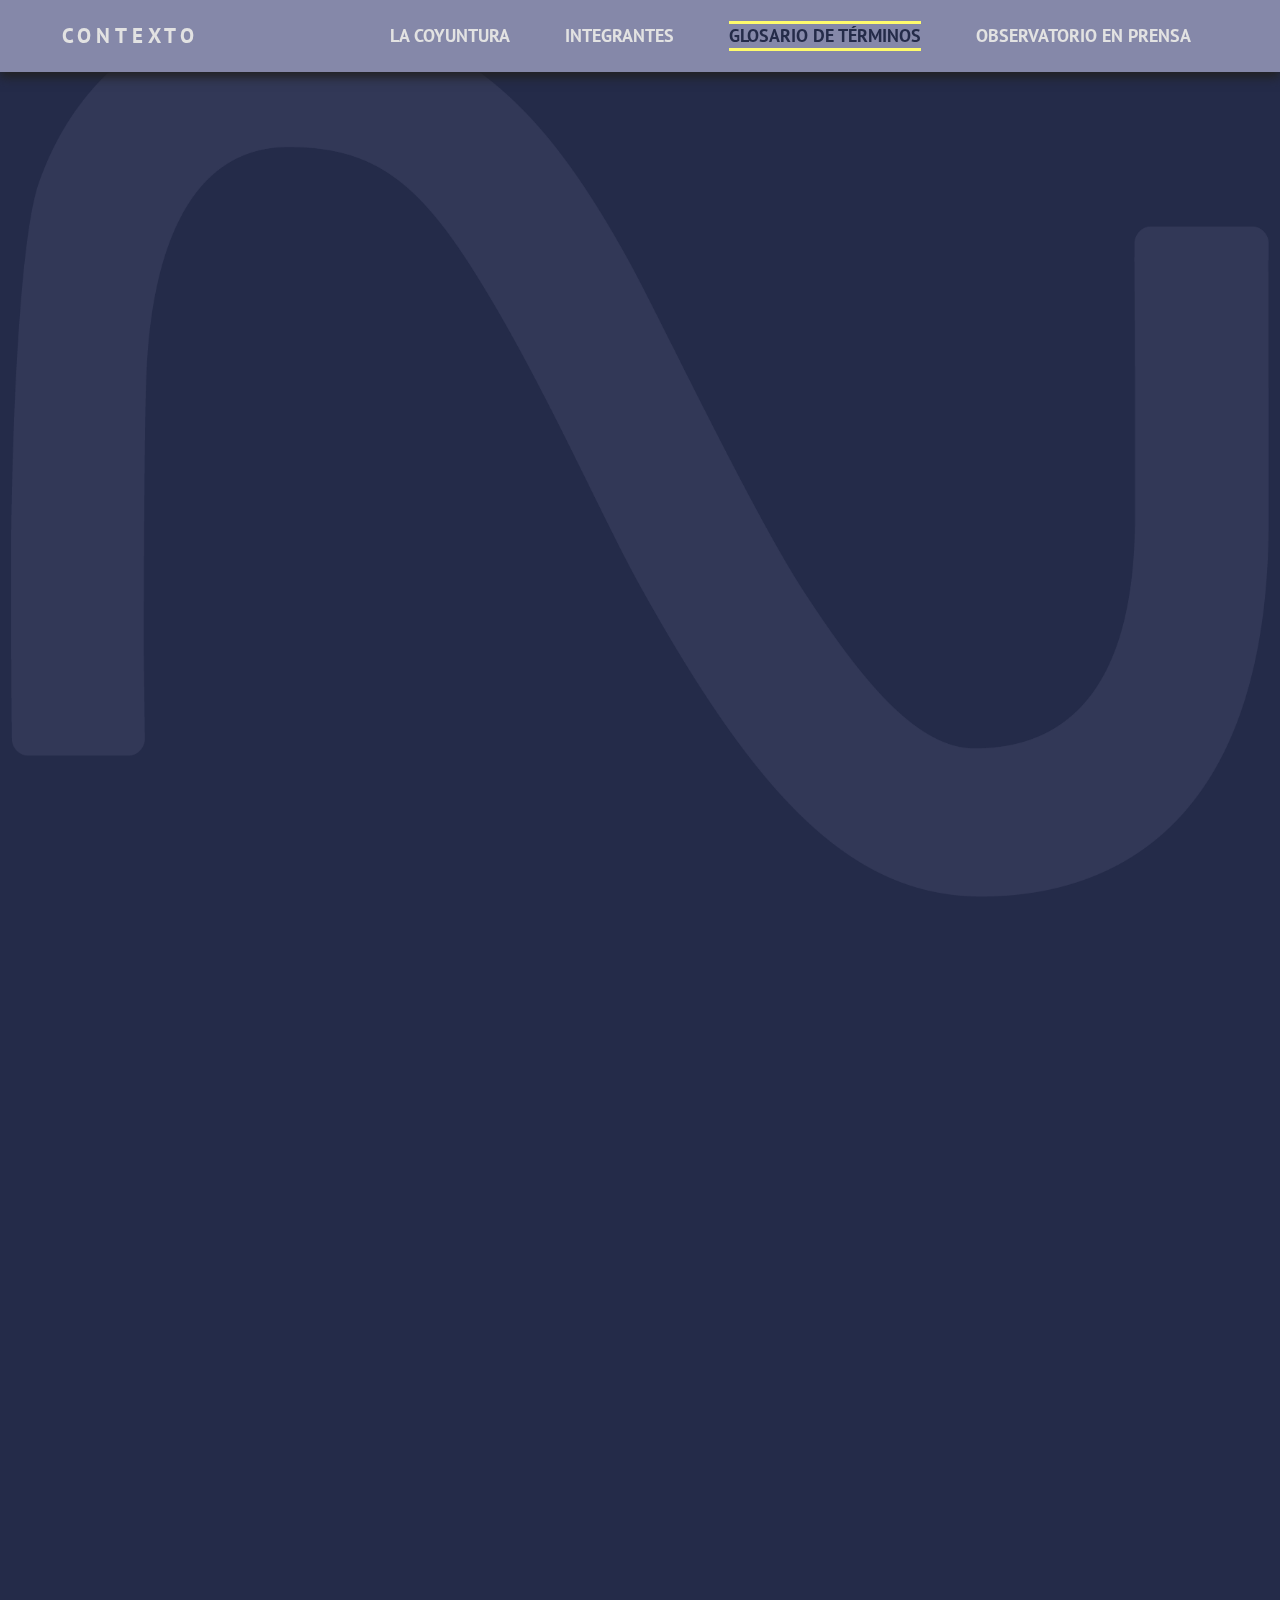
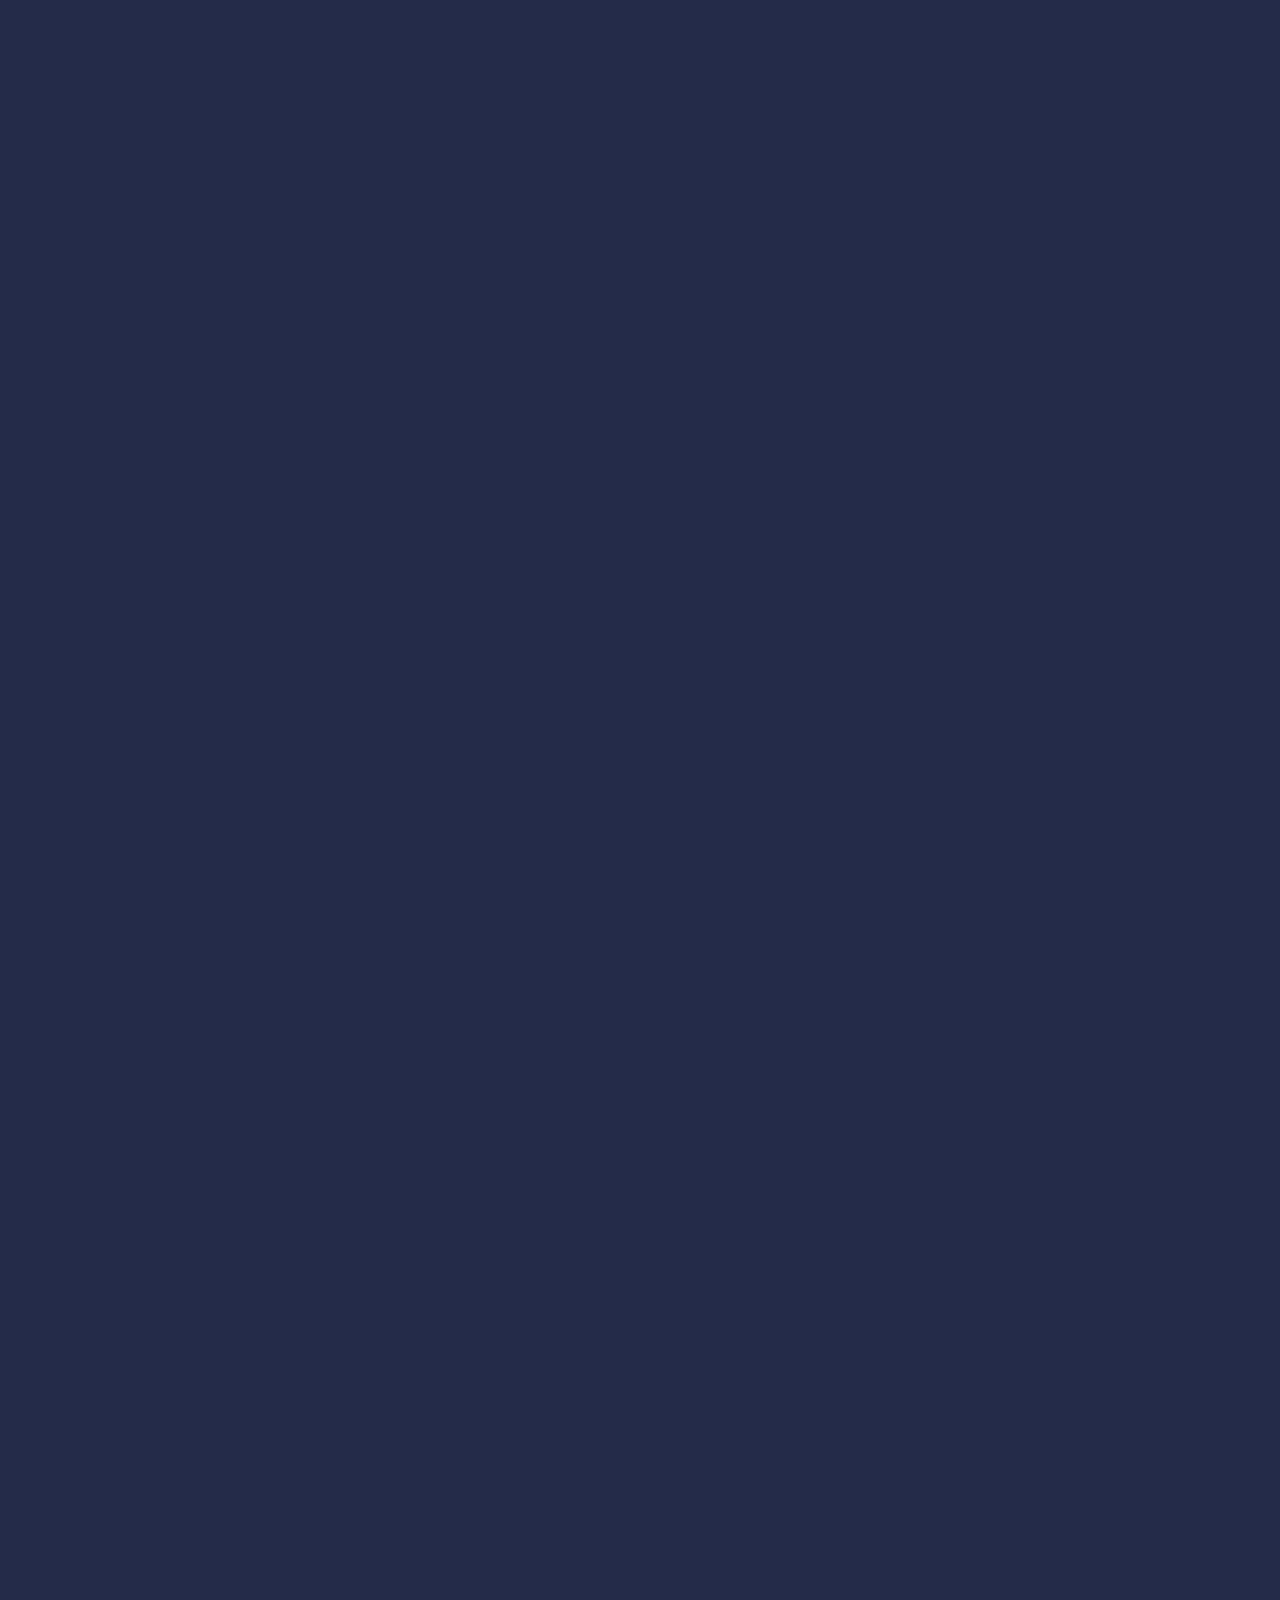
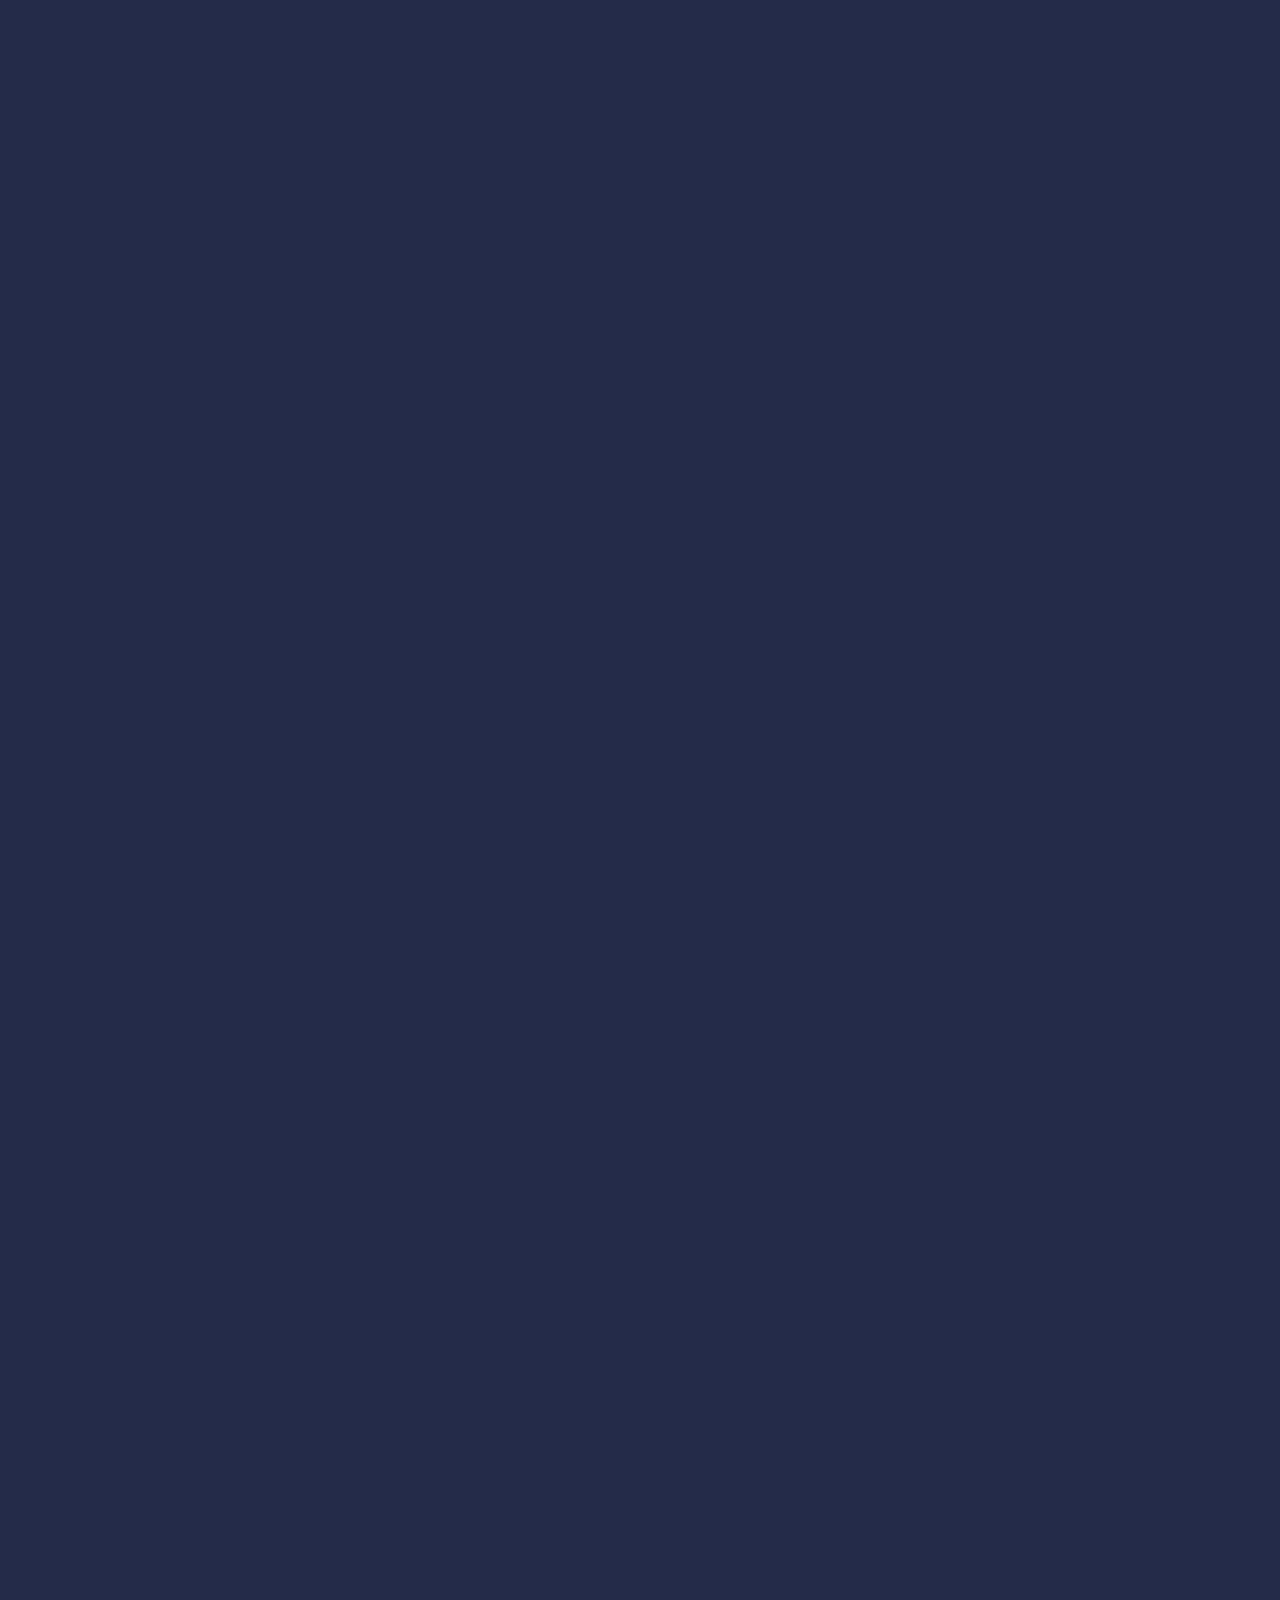
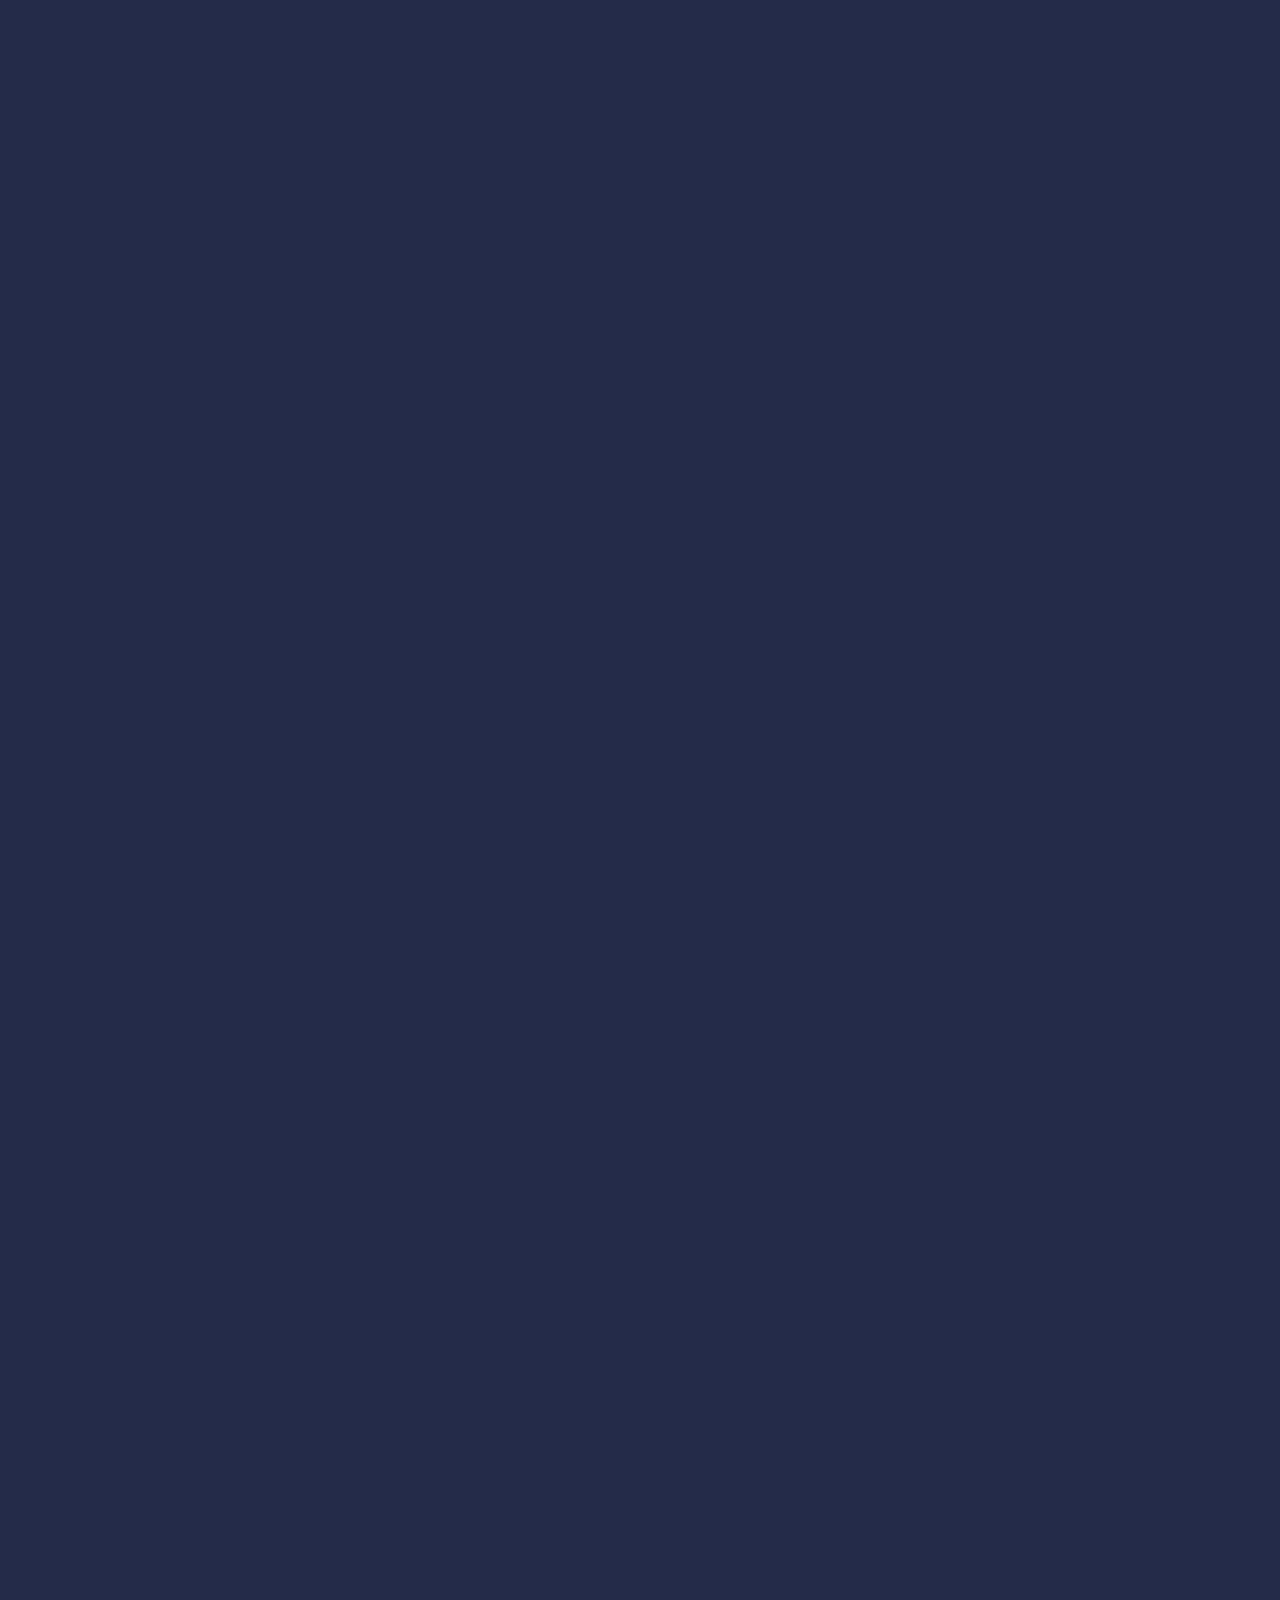
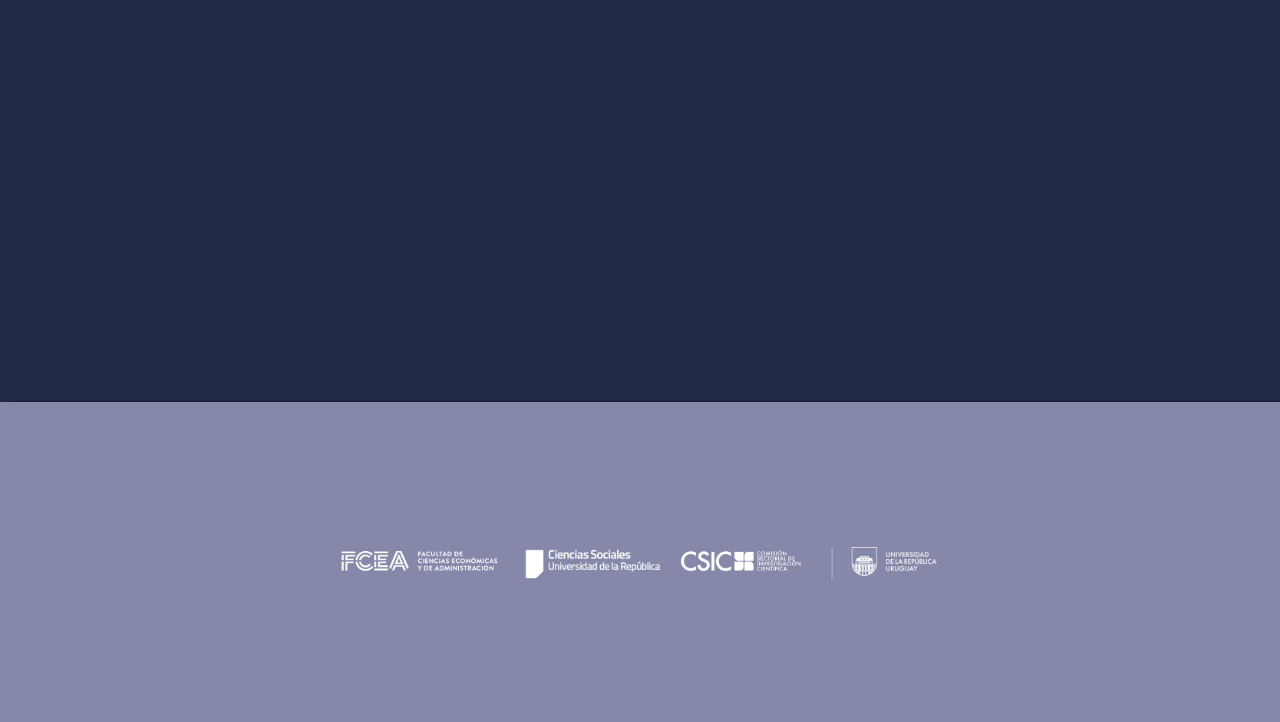
<file: glosario.html>
<!DOCTYPE html>
<html lang="en">
<head>
    <meta charset="UTF-8">
    <meta name="viewport" content="width=device-width, initial-scale=1.0">
    <link rel="preconnect" href="https://fonts.googleapis.com">
    <link rel="preconnect" href="https://fonts.gstatic.com" crossorigin>
    <link href="https://fonts.googleapis.com/css2?family=PT+Sans&display=swap" rel="stylesheet">
    <link rel="preconnect" href="https://fonts.googleapis.com">
    <link rel="preconnect" href="https://fonts.gstatic.com" crossorigin>
    <link href="https://fonts.googleapis.com/css2?family=Josefin+Sans&display=swap" rel="stylesheet">
    <link rel="stylesheet" href="css/styles.css">
    <!-- Google tag (gtag.js) -->
<script async src="https://www.googletagmanager.com/gtag/js?id=G-DT319Y9RQY"></script>
<script>
  window.dataLayer = window.dataLayer || [];
  function gtag(){dataLayer.push(arguments);}
  gtag('js', new Date());

  gtag('config', 'G-DT319Y9RQY');
</script>
    <title>Contexto</title>
    
</head>
    <div class="wrapper">
        <body>
            <nav>
                <div class="logo">
                    <h4>Contexto</h4>
                </div>
                <ul class="nav-links bold uppercase">
                    <li><a href="index.html">La coyuntura</a></li>
                    <li><a href="integrantes.html">Integrantes</a></li>
                    <li class="current"><a href="glosario.html">Glosario de términos</a></li>
                    <li><a href="prensa.html">Observatorio en prensa</a></li>
                </ul>
                <div class="burger">
                    <div class="linea1"></div>
                    <div class="linea2"></div>
                    <div class="linea3"></div>
                </div>
            </nav>
            <section id="glosario">
                <div class="accordion fade-in one">
                    <dl>
                      <dt>
                        <a href="#accordion1" aria-expanded="false" aria-controls="accordion1" class="accordion-title accordionTitle js-accordionTrigger">Activo</a>
                      </dt>
                      <dd class="accordion-content accordionItem is-collapsed" id="accordion1" aria-hidden="true">
                        <p>Conjunto de bienes con valor económico que posee una empresa o una persona, y créditos concedidos que implican un derecho para ese sujeto económico. </p>
                       
                      </dd>
                      <dt>
                        <a href="#accordion2" aria-expanded="false" aria-controls="accordion2" class="accordion-title accordionTitle js-accordionTrigger">
                            Activos de Reserva</a>
                      </dt>
                      <dd class="accordion-content accordionItem is-collapsed" id="accordion2" aria-hidden="true">
                        <p>Corresponde al valor de los activos externos de un país en poder de la autoridad monetaria con capacidad de cancelación internacional. Los activos de reserva están compuestos por moneda extranjera, depósitos, valores, oro monetario, Derechos Especiales de Giro (DEG), posición de reserva en el FMI y en otras entidades internacionales de crédito y otros activos en poder del Banco Central.</p>
                      </dd>
                      <dt>
                        <a href="#accordion3" aria-expanded="false" aria-controls="accordion3" class="accordion-title accordionTitle js-accordionTrigger">
                            Agregados monetarios
                        </a>
                      </dt>
                      <dd class="accordion-content accordionItem is-collapsed" id="accordion3" aria-hidden="true">
                        <p>Variables que se utilizan como aproximación al concepto de dinero y a las que se recurre para estimar la cantidad de dinero que circula en una economía. Generalmente se manejan tres agregados alternativos: M1, M2 y M3.</p>
                      </dd>
                      <dt>
                        <a href="#accordion4" aria-expanded="false" aria-controls="accordion4" class="accordion-title accordionTitle js-accordionTrigger">
                            Ahorro
                        </a>
                      </dt>
                      <dd class="accordion-content accordionItem is-collapsed" id="accordion4" aria-hidden="true">
                        <p>Parte del ingreso disponible que no se consume. Cambio en los activos de una persona (o un país) durante un determinado período.</p>
                      </dd>
                      <dt>
                        <a href="#accordion5" aria-expanded="false" aria-controls="accordion5" class="accordion-title accordionTitle js-accordionTrigger">
                            Año base
                        </a>
                      </dt>
                      <dd class="accordion-content accordionItem is-collapsed" id="accordion5" aria-hidden="true">
                        <p>Año de referencia que se utiliza para la construcción de números índices. Constituye un punto de comparación temporal.</p>
                      </dd>
                      <dt>
                        <a href="#accordion6" aria-expanded="false" aria-controls="accordion6" class="accordion-title accordionTitle js-accordionTrigger">
                            Arancel
                        </a>
                      </dt>
                      <dd class="accordion-content accordionItem is-collapsed" id="accordion6" aria-hidden="true">
                        <p>Impuesto que grava las importaciones de un país.</p>
                      </dd>
                      <dt>
                        <a href="#accordion7" aria-expanded="false" aria-controls="accordion7" class="accordion-title accordionTitle js-accordionTrigger">
                            Balanza comercial
                        </a>
                      </dt>
                      <dd class="accordion-content accordionItem is-collapsed" id="accordion7" aria-hidden="true">
                        <p>Parte de la balanza de pagos, incluida en la cuenta corriente, que se refiere a las exportaciones e importaciones de bienes y servicios. La diferencia resultante entre las exportaciones e importaciones se denomina saldo de la balanza comercial. Cuando las exportaciones superan a las importaciones se dice que existe un superávit en la balanza comercial. En caso contrario, existe déficit comercial.
                        </p>
                      </dd>
                      <dt>
                        <a href="#accordion8" aria-expanded="false" aria-controls="accordion8" class="accordion-title accordionTitle js-accordionTrigger">
                            Balanza de pagos
                        </a>
                      </dt>
                      <dd class="accordion-content accordionItem is-collapsed" id="accordion8" aria-hidden="true">
                        <p>Registro sistemático de todas las transacciones económicas de un país con el resto del mundo en un período dado. Comprende las que se refieren a bienes y servicios, renta y transferencias corrientes, que se incluyen en lo que se denomina cuenta corriente de la balanza de pagos, y los movimientos relacionados con transferencias de capital y activos y pasivos financieros, que se incluyen en lo que se denomina cuenta capital y financiera de la balanza de pagos. Los saldos de ambas cuentas tienen idéntica magnitud y signo. Si una economía registra un déficit en cuenta corriente (saldo en cuenta corriente negativo) debe financiar el mismo mediante una disminución de su patrimonio neto frente al exterior, como ser una disminución de activos de reserva o un aumento del endeudamiento con el resto del mundo -deuda externa- y/o a través de transferencias netas de capital recibidas, movimientos que determinan un saldo en cuenta capital y financiera negativo.</p>
                      </dd>
                      <dt>
                        <a href="#accordion9" aria-expanded="false" aria-controls="accordion9" class="accordion-title accordionTitle js-accordionTrigger">
                            Barrera comercial
                        </a>
                      </dt>
                      <dd class="accordion-content accordionItem is-collapsed" id="accordion9" aria-hidden="true">
                        <p>Mecanismo de protección comercial que pueden utilizar los gobiernos para reducir los flujos de importaciones. Puede tratarse de aranceles o de medidas no arancelarias. </p>
                      </dd>
                      <dt>
                        <a href="#accordion10" aria-expanded="false" aria-controls="accordion10" class="accordion-title accordionTitle js-accordionTrigger">
                            Base monetaria
                        </a>
                      </dt>
                      <dd class="accordion-content accordionItem is-collapsed" id="accordion10" aria-hidden="true">
                        <p>Variables que se utilizan como aproximación al concepto de dinero y a las que se recurre para estimar la cantidad de dinero que circula en una economía. Generalmente se manejan tres agregados alternativos: M1, M2 y M3.</p>
                      </dd>
                      <dt>
                        <a href="#accordion11" aria-expanded="false" aria-controls="accordion11" class="accordion-title accordionTitle js-accordionTrigger">
                            Bono
                        </a>
                      </dt>
                      <dd class="accordion-content accordionItem is-collapsed" id="accordion11" aria-hidden="true">
                        <p>Instrumento financiero que da a su tenedor (acreedor) derecho a recibir del emisor (deudor) pagos de intereses y de capital en fechas futuras predeterminadas.</p>
                      </dd>
                      <dt>
                        <a href="#accordion12" aria-expanded="false" aria-controls="accordion12" class="accordion-title accordionTitle js-accordionTrigger">
                            Consumo
                        </a>
                      </dt>
                      <dd class="accordion-content accordionItem is-collapsed" id="accordion12" aria-hidden="true">
                        <p>Gasto de los consumidores en bienes (duraderos y no duraderos) y servicios tanto nacionales como importados. Incluye los gastos del gobierno (consumo público) y de las familias (consumo privado).
                        </p>
                      </dd>
                      <dt>
                        <a href="#accordion13" aria-expanded="false" aria-controls="accordion13" class="accordion-title accordionTitle js-accordionTrigger">
                            Commodities
                        </a>
                      </dt>
                      <dd class="accordion-content accordionItem is-collapsed" id="accordion13" aria-hidden="true">
                        <p>Productos primarios, materias primas y otros productos con escaso valor agregado.</p>
                      </dd>
                      <dt>
                        <a href="#accordion14" aria-expanded="false" aria-controls="accordion14" class="accordion-title accordionTitle js-accordionTrigger">
                            Competitividad
                        </a>
                      </dt>
                      <dd class="accordion-content accordionItem is-collapsed" id="accordion14" aria-hidden="true">
                        <p>Generalmente se utiliza el término competitividad para referirse al desempeño del tipo de cambio real. Dicha comparación se utiliza básicamente para referirse al corto y mediano plazo, ya que se entiende que en el largo plazo la competitividad depende de otros factores además del tipo de cambio real como pueden ser: innovaciones tecnológicas, desarrollo institucional, aumento de la productividad, etc.</p>
                      </dd>
                      <dt>
                        <a href="#accordion15" aria-expanded="false" aria-controls="accordion15" class="accordion-title accordionTitle js-accordionTrigger">
                            Costo de oportunidad
                        </a>
                      </dt>
                      <dd class="accordion-content accordionItem is-collapsed" id="accordion15" aria-hidden="true">
                        <p>Se define de diferente forma según el área en que se trabaje el concepto, pero la noción básica es la siguiente: es el valor del máximo sacrificio alternativo al llevar a cabo alguna decisión económica. En la base de este concepto está la idea de escasez, ya que sólo tiene sentido valorar una decisión en términos de la mejor decisión alternativa que se desecha cuando los recursos disponibles son escasos.</p>
                      </dd>
                      <dt>
                        <a href="#accordion16" aria-expanded="false" aria-controls="accordion16" class="accordion-title accordionTitle js-accordionTrigger">
                            Crecimiento económico
                        </a>
                      </dt>
                      <dd class="accordion-content accordionItem is-collapsed" id="accordion16" aria-hidden="true">
                        <p>Aumento de la producción real total de un país en el transcurso del tiempo. Por lo general, se mide como la tasa de crecimiento del Producto Interno Bruto (PIB) a precios constantes.</p>
                      </dd>
                      <dt>
                        <a href="#accordion17" aria-expanded="false" aria-controls="accordion17" class="accordion-title accordionTitle js-accordionTrigger">
                            Déficit fiscal
                        </a>
                      </dt>
                      <dd class="accordion-content accordionItem is-collapsed" id="accordion17" aria-hidden="true">
                        <p>Resultado de la existencia de un gasto público superior a los ingresos públicos. Dicho déficit puede ser financiado, básicamente, mediante la emisión de dinero o recurriendo al aumento de la deuda pública.</p>
                      </dd>
                      <dt>
                        <a href="#accordion18" aria-expanded="false" aria-controls="accordion18" class="accordion-title accordionTitle js-accordionTrigger">
                            Deflación
                        </a>
                      </dt>
                      <dd class="accordion-content accordionItem is-collapsed" id="accordion18" aria-hidden="true">
                        <p>Descenso persistente del nivel general de precios. Lo contrario es la inflación.</p>
                      </dd>
                      <dt>
                        <a href="#accordion19" aria-expanded="false" aria-controls="accordion19" class="accordion-title accordionTitle js-accordionTrigger">
                            Demanda agregada
                        </a>
                      </dt>
                      <dd class="accordion-content accordionItem is-collapsed" id="accordion19" aria-hidden="true">
                        <p>Gasto total en bienes y servicios de la economía en su conjunto en un período dado. Suma de los gastos de consumo (público y privado), inversión y exportaciones.</p>
                      </dd>
                      <dt>
                        <a href="#accordion20" aria-expanded="false" aria-controls="accordion20" class="accordion-title accordionTitle js-accordionTrigger">
                            Depreciación
                        </a>
                      </dt>
                      <dd class="accordion-content accordionItem is-collapsed" id="accordion20" aria-hidden="true">
                        <p>(De una moneda): se dice que una moneda de un país se deprecia cuando, en un régimen de tipo de cambio flotante, disminuye su valor en relación con otras. Por ejemplo, si la relación entre el peso y el dólar estadounidense pasa de 23 a 24 pesos por dólar, el valor del peso disminuye, lo que equivale a decir que el peso se depreció. Lo contrario es la apreciación de una moneda.</p>
                      </dd>
                      <dt>
                        <a href="#accordion21" aria-expanded="false" aria-controls="accordion21" class="accordion-title accordionTitle js-accordionTrigger">
                            Desempleo (o desempleo abierto)
                        </a>
                      </dt>
                      <dd class="accordion-content accordionItem is-collapsed" id="accordion21" aria-hidden="true">
                        <p>Cuando existen trabajadores que están dispuestos a trabajar a los salarios vigentes y no encuentran trabajo (en la literatura económica también conocido como “desempleo involuntario”). En las estadísticas nacionales relevadas por el Instituto Nacional de Estadísticas (INE), sobre la base de las definiciones de la Organización Internacional del Trabajo (OIT), se considera desempleado a toda persona de 14 o más años de edad que no tiene empleo, pero que busca activamente un trabajo remunerado o lucrativo y que se encuentra disponible para comenzar a trabajar. Esta categoría comprende a las personas que trabajaron antes, pero perdieron su empleo (desocupados propiamente dichos), incluyendo aquellos que reciben un subsidio estatal (los que se encuentran en seguro de paro), y aquellas que buscan trabajo por primera vez. </p>
                      </dd>
                      <dt>
                        <a href="#accordion22" aria-expanded="false" aria-controls="accordion22" class="accordion-title accordionTitle js-accordionTrigger">
                            Desestacionalizado
                        </a>
                      </dt>
                      <dd class="accordion-content accordionItem is-collapsed" id="accordion22" aria-hidden="true">
                        <p>Procedimiento por el cual a las variables económicas se les elimina el efecto estacional, es decir, todas las variaciones que se puedan dar por factores propios de la época del año considerada. Por ejemplo, en verano la producción presenta fluctuaciones por la temporada turística, que no son de carácter permanente.</p>
                      </dd>
                      <dt>
                        <a href="#accordion23" aria-expanded="false" aria-controls="accordion23" class="accordion-title accordionTitle js-accordionTrigger">
                            Deuda externa
                        </a>
                      </dt>
                      <dd class="accordion-content accordionItem is-collapsed" id="accordion23" aria-hidden="true">
                        <p>Endeudamiento del país con el resto del mundo. Cabe distinguir el concepto de deuda externa bruta, que es el total de deudas (pasivos) que poseen los residentes de un país con no residentes, del de deuda externa neta, que se obtiene deduciendo del anterior los activos de reserva en poder del sector público no financiero y del Banco Central. También puede distinguirse entre deuda externa pública y privada, según el agente de que se trate.</p>
                      </dd>
                      <dt>
                        <a href="#accordion24" aria-expanded="false" aria-controls="accordion24" class="accordion-title accordionTitle js-accordionTrigger">
                            Deuda pública
                        </a>
                      </dt>
                      <dd class="accordion-content accordionItem is-collapsed" id="accordion24" aria-hidden="true">
                        <p>Volumen total de obligaciones del Estado en forma de bonos y préstamos, tanto con el exterior (deuda externa) como dentro del país (deuda interna).</p>
                      </dd>
                      <dt>
                        <a href="#accordion25" aria-expanded="false" aria-controls="accordion25" class="accordion-title accordionTitle js-accordionTrigger">
                            Devaluación (de una moneda)
                        </a>
                      </dt>
                      <dd class="accordion-content accordionItem is-collapsed" id="accordion25" aria-hidden="true">
                        <p>Cuando, bajo un régimen de tipo de cambio fijo, disminuye el precio oficial de la moneda de un país expresada en las monedas de otros. Por ejemplo, si la relación entre el peso uruguayo y el dólar estadounidense está fijada en 13 pesos por dólar y el gobierno la pasa a fijar en 17 pesos por dólar, el valor del peso disminuye, lo que equivale a decir que el peso se devaluó. Lo contrario es la revaluación de la moneda.</p>
                      </dd>
                      <dt>
                        <a href="#accordion26" aria-expanded="false" aria-controls="accordion26" class="accordion-title accordionTitle js-accordionTrigger">
                            Dinero
                        </a>
                      </dt>
                      <dd class="accordion-content accordionItem is-collapsed" id="accordion26" aria-hidden="true">
                        <p>Todo activo que sirve de medio de cambio, unidad de cuenta, medio de pago y reserva de valor. </p>
                      </dd>
                      <dt>
                        <a href="#accordion27" aria-expanded="false" aria-controls="accordion27" class="accordion-title accordionTitle js-accordionTrigger">
                            Divisa
                        </a>
                      </dt>
                      <dd class="accordion-content accordionItem is-collapsed" id="accordion27" aria-hidden="true">
                        <p>Moneda u otros instrumentos financieros aceptado como medio de pago internacional.</p>
                      </dd>
                      <dt>
                        <a href="#accordion28" aria-expanded="false" aria-controls="accordion28" class="accordion-title accordionTitle js-accordionTrigger">
                            Encaje
                        </a>
                      </dt>
                      <dd class="accordion-content accordionItem is-collapsed" id="accordion28" aria-hidden="true">
                        <p>Parte de los depósitos que los bancos mantienen en forma de efectivo, de depósito en el Banco Central o adquiriendo títulos públicos, con el objetivo de poder hacer frente a sus obligaciones. Es decir, fondos que no prestan mediante créditos para cubrir eventuales retiros de depósitos. También se denomina Reservas bancarias. Debe distinguirse entre los encajes legales, que son los establecidos por el Banco Central como medida para asegurar el normal funcionamiento del sistema bancario (o también como instrumento de política monetaria, para controlar la cantidad de dinero que circula en la economía), y los encajes técnicos, que son los que los bancos establecen en función de su conocimiento del negocio. Cuando los encajes técnicos superan a los obligatorios, se dice que existen reservas excedentes.</p>
                      </dd>
                      <dt>
                        <a href="#accordion29" aria-expanded="false" aria-controls="accordion29" class="accordion-title accordionTitle js-accordionTrigger">
                            Estancamiento económico
                        </a>
                      </dt>
                      <dd class="accordion-content accordionItem is-collapsed" id="accordion29" aria-hidden="true">
                        <p>Período de ausencia de crecimiento económico.</p>
                      </dd>
                      <dt>
                        <a href="#accordion30" aria-expanded="false" aria-controls="accordion30" class="accordion-title accordionTitle js-accordionTrigger">
                            Exportaciones
                        </a>
                      </dt>
                      <dd class="accordion-content accordionItem is-collapsed" id="accordion31" aria-hidden="true">
                        <p>Bienes o servicios que se producen en un país y que se venden al Resto del Mundo. </p>
                      </dd>
                      <dt>
                        <a href="#accordion31" aria-expanded="false" aria-controls="accordion31" class="accordion-title accordionTitle js-accordionTrigger">
                            Exportaciones netas
                        </a>
                      </dt>
                      <dd class="accordion-content accordionItem is-collapsed" id="accordion31" aria-hidden="true">
                        <p>Diferencia entre el valor de las exportaciones y el de las importaciones.</p>
                      </dd>
                      <dt>
                        <a href="#accordion32" aria-expanded="false" aria-controls="accordion32" class="accordion-title accordionTitle js-accordionTrigger">
                            Factores productivos (o factores de producción)
                        </a>
                      </dt>
                      <dd class="accordion-content accordionItem is-collapsed" id="accordion32" aria-hidden="true">
                        <p>Elementos sobre los que se basan los procesos productivos de bienes y servicios; básicamente: trabajo, recursos naturales y capital.</p>
                      </dd>
                      <dt>
                        <a href="#accordion33" aria-expanded="false" aria-controls="accordion33" class="accordion-title accordionTitle js-accordionTrigger">
                            Flujos de capital 
                        </a>
                      </dt>
                      <dd class="accordion-content accordionItem is-collapsed" id="accordion33" aria-hidden="true">
                        <p>En el marco de la Balanza de Pagos de un país, refieren a los fondos (divisas) que recibe un país desde el exterior (o que transfiere al exterior). Dichos fondos pueden canalizarse, entre otros medios, a través de inversión extranjera directa, inversión de cartera (como ser la realizada en bonos y acciones), créditos comerciales, etc.</p>
                      </dd>
                      <dt>
                        <a href="#accordion34" aria-expanded="false" aria-controls="accordion34" class="accordion-title accordionTitle js-accordionTrigger">
                            Formación Bruta de Capital Fijo (FBKF)
                        </a>
                      </dt>
                      <dd class="accordion-content accordionItem is-collapsed" id="accordion34" aria-hidden="true">
                        <p>Corresponde a la inversión de un país, representada por la variación de los activos fijos no financieros tanto privados como públicos, (total de adquisiciones menos ventas de activos fijos), en un período de tiempo determinado.</p>
                      </dd>
                      <dt>
                        <a href="#accordion35" aria-expanded="false" aria-controls="accordion35" class="accordion-title accordionTitle js-accordionTrigger">
                            Gasto público
                        </a>
                      </dt>
                      <dd class="accordion-content accordionItem is-collapsed" id="accordion35" aria-hidden="true">
                        <p>Conjunto de gastos efectuados por el Estado. Incluye las remuneraciones, gastos de funcionamiento, transferencias a la seguridad social, otras transferencias, inversiones y pagos de intereses.</p>
                      </dd>
                      <dt>
                        <a href="#accordion36" aria-expanded="false" aria-controls="accordion36" class="accordion-title accordionTitle js-accordionTrigger">
                            Importaciones
                        </a>
                      </dt>
                      <dd class="accordion-content accordionItem is-collapsed" id="accordion36" aria-hidden="true">
                        <p>Son los bienes o servicios que son producidos en el extranjero y son adquiridos por el país de referencia.</p>
                      </dd>
                      <dt>
                        <a href="#accordion37" aria-expanded="false" aria-controls="accordion37" class="accordion-title accordionTitle js-accordionTrigger">
                            Impuestos
                        </a>
                      </dt>
                      <dd class="accordion-content accordionItem is-collapsed" id="accordion37" aria-hidden="true">
                        <p>Gravamen que se paga al Estado para soportar los gastos públicos, sin que exista una relación directa con la provisión de bienes o servicios al contribuyente. Pueden distinguirse los impuestos directos, que son
                          aquellos que se imponen directamente a los individuos o a las empresas
                          (como los impuestos sobre la renta, los ingresos derivados del trabajo
                          y los beneficios), de los impuestos indirectos, que son los que gravan
                          determinados bienes o servicios (como ser el impuesto al valor
                          agregado, IVA).</p>
                      </dd>
                      <dt>
                        <a href="#accordion94" aria-expanded="false" aria-controls="accordion94" class="accordion-title accordionTitle js-accordionTrigger">
                          Incertidumbre económica
                        </a>
                      </dt>
                      <dd class="accordion-content accordionItem is-collapsed" id="accordion94" aria-hidden="true">
                        <p>Refiere a una situación en la que el entorno económico futuro es difícil de predecir y existe un alto grado de riesgo o incógnitas involucradas. Esto puede deberse a una variedad de factores, incluida la inestabilidad política, cambios en las políticas gubernamentales, desastres naturales, o fluctuaciones del mercado, entre otras.</p>
                      </dd>
                      <dt>
                        <a href="#accordion38" aria-expanded="false" aria-controls="accordion38" class="accordion-title accordionTitle js-accordionTrigger">
                            Índice de precios
                        </a>
                      </dt>
                      <dd class="accordion-content accordionItem is-collapsed" id="accordion38" aria-hidden="true">
                        <p>Número índice que muestra como varía el precio medio de una canasta de bienes y/o servicios durante un período determinado. Los más difundidos en nuestro medio son: el IPC y el IPPN.</p>
                      </dd>
                      <dt>
                        <a href="#accordion39" aria-expanded="false" aria-controls="accordion39" class="accordion-title accordionTitle js-accordionTrigger">
                            Índice de Precios al Consumo (IPC)
                        </a>
                      </dt>
                      <dd class="accordion-content accordionItem is-collapsed" id="accordion39" aria-hidden="true">
                        <p>Índice de precios que refleja el precio medio de una canasta de bienes y servicios representativa del consumo promedio de los hogares de un país o región, eventualmente pertenecientes a un determinado estrato de referencia (por ejemplo, a un determinado nivel de ingresos). Es el indicador más utilizado para estimar la inflación. En Uruguay el IPC refiere a los hogares de Montevideo e Interior y la canasta de consumo vigente es la de 2016-2017.</p>
                      </dd>
                      <dt>
                        <a href="#accordion40" aria-expanded="false" aria-controls="accordion40" class="accordion-title accordionTitle js-accordionTrigger">
                            Inflación
                        </a>
                      </dt>
                      <dd class="accordion-content accordionItem is-collapsed" id="accordion40" aria-hidden="true">
                        <p>Aumento persistente del nivel general de precios, medido generalmente mediante el IPC (o algún índice de precios similar). Provoca la pérdida de poder adquisitivo del dinero.</p>
                      </dd>
                      <dt>
                        <a href="#accordion41" aria-expanded="false" aria-controls="accordion41" class="accordion-title accordionTitle js-accordionTrigger">
                            Inflación en dólares 
                        </a>
                      </dt>
                      <dd class="accordion-content accordionItem is-collapsed" id="accordion41" aria-hidden="true">
                        <p>Situación que se verifica cuando el incremento de los precios internos (inflación) es superior al del tipo de cambio nominal (depreciación). Si los precios internacionales se mantienen constantes, la consecuencia de ello es una caída de la competitividad medida a través del tipo de cambio real. Es decir, que las importaciones se abaratan en términos relativos y las exportaciones se encarecen relativamente (porque los costos internos medidos en dólares aumentan).</p>
                      </dd>
                      <dt>
                        <a href="#accordion42" aria-expanded="false" aria-controls="accordion42" class="accordion-title accordionTitle js-accordionTrigger">
                            Ingreso (o renta)
                        </a>
                      </dt>
                      <dd class="accordion-content accordionItem is-collapsed" id="accordion42" aria-hidden="true">
                        <p>Flujo de salarios, intereses, dividendos, transferencias y otros pagos que recibe un individuo (ingreso personal) o un país (ingreso nacional).</p>
                      </dd>
                      <dt>
                        <a href="#accordion43" aria-expanded="false" aria-controls="accordion43" class="accordion-title accordionTitle js-accordionTrigger">
                            Ingreso disponible
                        </a>
                      </dt>
                      <dd class="accordion-content accordionItem is-collapsed" id="accordion43" aria-hidden="true">
                        <p>Ingreso deducido el pago de impuestos. Constituye aquella parte del ingreso que los individuos pueden destinar al consumo o al ahorro. En el ámbito de la economía en su conjunto, la suma de los ingresos disponibles de todos los agentes residentes constituye el ingreso nacional disponible.
                        </p>
                      </dd>
                      <dt>
                        <a href="#accordion44" aria-expanded="false" aria-controls="accordion44" class="accordion-title accordionTitle js-accordionTrigger">
                            Ingresos públicos 
                        </a>
                      </dt>
                      <dd class="accordion-content accordionItem is-collapsed" id="accordion44" aria-hidden="true">
                        <p>Conjunto de recursos que dispone el gobierno para financiar su actividad. Estos recursos son, principalmente, de naturaleza fiscal, y se apoyan sobre la base del sistema tributario vigente.</p>
                      </dd>
                      <dt>
                        <a href="#accordion45" aria-expanded="false" aria-controls="accordion45" class="accordion-title accordionTitle js-accordionTrigger">
                            Intereses
                        </a>
                      </dt>
                      <dd class="accordion-content accordionItem is-collapsed" id="accordion45" aria-hidden="true">
                        <p>Monto adicional al capital prestado que pagan los deudores a los acreedores. En otras palabras, es el costo de los fondos disponibles para ser prestados; por tanto, constituye el costo de oportunidad de conservar dinero ocioso.</p>
                      </dd>
                      <dt>
                        <a href="#accordion46" aria-expanded="false" aria-controls="accordion46" class="accordion-title accordionTitle js-accordionTrigger">
                            Inversión
                        </a>
                      </dt>
                      <dd class="accordion-content accordionItem is-collapsed" id="accordion46" aria-hidden="true">
                        <p>constituye el gasto en bienes de capital fijo –que incluyen, básicamente, la incorporación de construcciones para uso residencial y no residencial, plantaciones y cultivos permanentes, maquinarias, equipos, elementos de transporte y otros bienes utilizados en el proceso productivo cuya duración exceda a un año– y las variaciones en el inventario o variación de existencias. Al igual que en el caso del consumo, puede distinguirse entre inversión pública y privada, según el agente que la realice. En términos financieros, la inversión se asocia a la colocación de fondos (compra de valores, constitución de un depósito, etc.).</p>
                      </dd>
                      <dt>
                        <a href="#accordion47" aria-expanded="false" aria-controls="accordion47" class="accordion-title accordionTitle js-accordionTrigger">
                            Inversión Extranjera Directa (IED)
                        </a>
                      </dt>
                      <dd class="accordion-content accordionItem is-collapsed" id="accordion47" aria-hidden="true">
                        <p>Es la inversión de origen extranjero. Además, la idea de directa hace referencia a la participación duradera de la misma. La IED es un activo del inversionista y un pasivo de la economía en la que se invierte.</p>
                      </dd>
                      <dt>
                        <a href="#accordion48" aria-expanded="false" aria-controls="accordion48" class="accordion-title accordionTitle js-accordionTrigger">
                            Liquidez 
                        </a>
                      </dt>
                      <dd class="accordion-content accordionItem is-collapsed" id="accordion48" aria-hidden="true">
                        <p>Velocidad y facilidad con la que un activo puede cambiarse por efectivo.</p>
                      </dd>
                      <dt>
                        <a href="#accordion49" aria-expanded="false" aria-controls="accordion49" class="accordion-title accordionTitle js-accordionTrigger">
                            M1 (agregado monetario)
                        </a>
                      </dt>
                      <dd class="accordion-content accordionItem is-collapsed" id="accordion49" aria-hidden="true">
                        <p>En nuestro país, su definición incluye la suma del circulante (billetes y monedas) en poder del público más los depósitos a la vista y las cajas de ahorro en moneda nacional. Constituye la definición más restringida que en general se utiliza de dinero, y se asocia a la idea de activos necesarios para efectuar las transacciones económicas.</p>
                      </dd>
                      <dt>
                        <a href="#accordion50" aria-expanded="false" aria-controls="accordion50" class="accordion-title accordionTitle js-accordionTrigger">
                            M2 (agregado monetario)
                        </a>
                      </dt>
                      <dd class="accordion-content accordionItem is-collapsed" id="accordion50" aria-hidden="true">
                        <p>En nuestro país, su definición incluye la suma de M1 más los depósitos a plazo en moneda nacional. A diferencia de M1, incluye además activos con un menor grado de liquidez.
                        </p>
                      </dd>
                      <dt>
                        <a href="#accordion51" aria-expanded="false" aria-controls="accordion51" class="accordion-title accordionTitle js-accordionTrigger">
                            M3 (agregado monetario) 
                        </a>
                      </dt>
                      <dd class="accordion-content accordionItem is-collapsed" id="accordion51" aria-hidden="true">
                        <p>En nuestro país, su definición incluye la suma de M2 más los depósitos en moneda extranjera. Es una definición más amplia de dinero dado que abarca también las colocaciones en monedas distintas a la local.</p>
                      </dd>
                      <dt>
                        <a href="#accordion52" aria-expanded="false" aria-controls="accordion52" class="accordion-title accordionTitle js-accordionTrigger">
                            Meta Fiscal
                        </a>
                      </dt>
                      <dd class="accordion-content accordionItem is-collapsed" id="accordion52" aria-hidden="true">
                        <p>Conjunto de objetivos que se fija el Gobierno en términos de resultado fiscal considerando ingresos menos gastos, en general como porcentaje del PIB.</p>
                      </dd>
                      <dt>
                        <a href="#accordion53" aria-expanded="false" aria-controls="accordion53" class="accordion-title accordionTitle js-accordionTrigger">
                            No registro en la seguridad social
                        </a>
                      </dt>
                      <dd class="accordion-content accordionItem is-collapsed" id="accordion53" aria-hidden="true">
                        <p>Se considera no registrada en la seguridad social a toda aquella persona que declara estar trabajando y al mismo tiempo no tener derecho a la jubilación. Esta es la forma de captar a todos aquellos ocupados que no están aportando actualmente para generar, a la hora del retiro, el derecho a la jubilación.</p>
                      </dd>
                      <dt>
                        <a href="#accordion54" aria-expanded="false" aria-controls="accordion54" class="accordion-title accordionTitle js-accordionTrigger">
                            Número índice
                        </a>
                      </dt>
                      <dd class="accordion-content accordionItem is-collapsed" id="accordion54" aria-hidden="true">
                        <p>Indicador diseñado para describir los cambios de una variable en el tiempo. Puede reflejar la evolución de las cantidades (índice de volumen físico), de los precios (índice de precios) o de los valores (índice de valor).</p>
                      </dd>
                      <dt>
                        <a href="#accordion55" aria-expanded="false" aria-controls="accordion55" class="accordion-title accordionTitle js-accordionTrigger">
                            Ocupados
                        </a>
                      </dt>
                      <dd class="accordion-content accordionItem is-collapsed" id="accordion55" aria-hidden="true">
                        <p>Son las personas que desarrollan una actividad productiva. El total de ocupados es un indicador que se utiliza como aproximación a la medición de la demanda de trabajo. En las estadísticas nacionales relevadas por el INE comprende a todas las personas de 14 o más años de edad que trabajaron al menos durante una hora en la última semana (sin considerar los quehaceres del hogar), o que no trabajaron por estar de vacaciones, o por enfermedad o accidente, conflicto de trabajo o interrupción del trabajo a causa del mal tiempo, averías en las máquinas o falta de materiales, pero tenían empleo. Los ocupados pueden ser clasificados en ocupados plenos (sin problemas de empleo), subempleados y trabajadores no registrados (no aportan a la seguridad social). </p>
                      </dd>
                      <dt>
                        <a href="#accordion55" aria-expanded="false" aria-controls="accordion55" class="accordion-title accordionTitle js-accordionTrigger">
                            Pagos externos
                        </a>
                      </dt>
                      <dd class="accordion-content accordionItem is-collapsed" id="accordion55" aria-hidden="true">
                        <p>Flujo de fondos asociado al pago de obligaciones (capital e intereses) derivadas de los pasivos externos (deuda externa).</p>
                      </dd>
                      <dt>
                        <a href="#accordion56" aria-expanded="false" aria-controls="accordion56" class="accordion-title accordionTitle js-accordionTrigger">
                            Pasivo
                        </a>
                      </dt>
                      <dd class="accordion-content accordionItem is-collapsed" id="accordion56" aria-hidden="true">
                        <p>Obligaciones contraídas con otras empresas, personas o instituciones.</p>
                      </dd>
                      <dt>
                        <a href="#accordion57" aria-expanded="false" aria-controls="accordion57" class="accordion-title accordionTitle js-accordionTrigger">
                            Patrimonio
                        </a>
                      </dt>
                      <dd class="accordion-content accordionItem is-collapsed" id="accordion57" aria-hidden="true">
                        <p>Conjunto de activos que componen la riqueza permanente de un agente y que le permiten hacer frente a ciertas obligaciones. En términos contables es la diferencia entre activos y pasivos.</p>
                      </dd>
                      <dt>
                        <a href="#accordion58" aria-expanded="false" aria-controls="accordion58" class="accordion-title accordionTitle js-accordionTrigger">
                            Población Económicamente Activa (PEA)
                        </a>
                      </dt>
                      <dd class="accordion-content accordionItem is-collapsed" id="accordion58" aria-hidden="true">
                        <p>Concepto que se utiliza como aproximación a la medición de la oferta de trabajo (fuerza de trabajo). En las estadísticas nacionales relevadas por el INE comprende a las personas de 14 o más años de edad que tienen al menos una ocupación en la que vierten su esfuerzo productivo a la sociedad, o que, sin tenerla, la buscan activamente. Dentro de la PEA es posible distinguir dos categorías: los ocupados y los desocupados.</p>
                      </dd>
                      <dt>
                        <a href="#accordion59" aria-expanded="false" aria-controls="accordion59" class="accordion-title accordionTitle js-accordionTrigger">
                            Población en edad de trabajar (PET)
                        </a>
                      </dt>
                      <dd class="accordion-content accordionItem is-collapsed" id="accordion59" aria-hidden="true">
                        <p>Toda la población que supera una determinada edad, que arbitrariamente se considera apropiada para que una persona inicie su actividad en el mercado de trabajo. En Uruguay y a nivel mundial, salvo excepciones, se considera a los 14 años como edad para trabajar.</p>
                      </dd>
                      <dt>
                        <a href="#accordion60" aria-expanded="false" aria-controls="accordion60" class="accordion-title accordionTitle js-accordionTrigger">
                            Política fiscal
                        </a>
                      </dt>
                      <dd class="accordion-content accordionItem is-collapsed" id="accordion60" aria-hidden="true">
                        <p>Conjunto de medidas de política económica del gobierno que utilizan como principales instrumentos el gasto público y los impuestos.</p>
                      </dd>
                      <dt>
                        <a href="#accordion61" aria-expanded="false" aria-controls="accordion61" class="accordion-title accordionTitle js-accordionTrigger">
                            Política monetaria 
                        </a>
                      </dt>
                      <dd class="accordion-content accordionItem is-collapsed" id="accordion61" aria-hidden="true">
                        <p>Conjunto de medidas de política económica del gobierno que utilizan como instrumentos a la cantidad de dinero, las tasas de interés, las condiciones crediticias y los aspectos cambiarios. La institución encargada en general de su instrumentación es el Banco Central, también denominada “autoridad monetaria”.</p>
                      </dd>
                      <dt>
                        <a href="#accordion62" aria-expanded="false" aria-controls="accordion62" class="accordion-title accordionTitle js-accordionTrigger">
                            Precios constantes
                        </a>
                      </dt>
                      <dd class="accordion-content accordionItem is-collapsed" id="accordion62" aria-hidden="true">
                        <p>Son los precios de un año de referencia (año base). Cuando una variable se valora a precios constantes la evolución de la misma reflejará cambios en volumen o en el poder adquisitivo dependiendo de la naturaleza de la variable. Cuando una variable de ingreso se divide por un índice de precios adecuado (se deflacta), se obtiene su evolución en términos reales.</p>
                      </dd>
                      <dt>
                        <a href="#accordion63" aria-expanded="false" aria-controls="accordion63" class="accordion-title accordionTitle js-accordionTrigger">
                            Presupuesto del Estado
                        </a>
                      </dt>
                      <dd class="accordion-content accordionItem is-collapsed" id="accordion63" aria-hidden="true">
                        <p>Expresión contable de los gastos e ingresos planeados por el Estado en un período dado (año, quinquenio, etc.).</p>
                      </dd>
                      <dt>
                        <a href="#accordion64" aria-expanded="false" aria-controls="accordion64" class="accordion-title accordionTitle js-accordionTrigger">
                            Producto Interno Bruto (PIB)
                        </a>
                      </dt>
                      <dd class="accordion-content accordionItem is-collapsed" id="accordion64" aria-hidden="true">
                        <p>Valor total del conjunto de bienes y servicios finales producidos por una economía en un determinado período (en general un año), y es igual a la suma del consumo, la inversión y las exportaciones netas. Constituye una medida del esfuerzo productivo de una economía, al igual que el Valor Agregado Bruto (VAB).</p>
                      </dd>
                      <dt>
                        <a href="#accordion65" aria-expanded="false" aria-controls="accordion65" class="accordion-title accordionTitle js-accordionTrigger">
                            PIB per cápita 
                        </a>
                      </dt>
                      <dd class="accordion-content accordionItem is-collapsed" id="accordion65" aria-hidden="true">
                        <p>(O por habitante): surge de dividir el PIB de un país entre el total de sus habitantes. Es un indicador que permite realizar comparaciones internacionales.</p>
                      </dd>
                      <dt>
                        <a href="#accordion66" aria-expanded="false" aria-controls="accordion66" class="accordion-title accordionTitle js-accordionTrigger">
                            Proteccionismo
                        </a>
                      </dt>
                      <dd class="accordion-content accordionItem is-collapsed" id="accordion66" aria-hidden="true">
                        <p>Conjunto de políticas comerciales cuyo objetivo es limitar las importaciones para proteger la producción nacional de la competencia externa. Puede consistir en el establecimiento de barreras comerciales a través de la imposición de aranceles o de medidas no arancelarias, o bien el otorgamiento de subsidios.</p>
                      </dd>
                      <dt>
                        <a href="#accordion67" aria-expanded="false" aria-controls="accordion67" class="accordion-title accordionTitle js-accordionTrigger">
                            Recesión
                        </a>
                      </dt>
                      <dd class="accordion-content accordionItem is-collapsed" id="accordion67" aria-hidden="true">
                        <p>Periodo de reducción en el nivel de actividad económica; técnicamente se define como la caída del PIB durante dos o más trimestres consecutivos respecto al período inmediato anterior.</p>
                        
                      </dd>
                      <dt>
                        <a href="#accordion68" aria-expanded="false" aria-controls="accordion68" class="accordion-title accordionTitle js-accordionTrigger">
                            Relación de términos de intercambio
                        </a>
                      </dt>
                      <dd class="accordion-content accordionItem is-collapsed" id="accordion68" aria-hidden="true">
                        <p>Relación entre los precios de exportación y los de importación de un país. Si los precios de sus exportaciones aumentan con relación al de sus importaciones, se dice que el país mejoró sus términos de intercambio.</p>
                      </dd>
                      <dt>
                        <a href="#accordion69" aria-expanded="false" aria-controls="accordion69" class="accordion-title accordionTitle js-accordionTrigger">
                            Regulación
                        </a>
                      </dt>
                      <dd class="accordion-content accordionItem is-collapsed" id="accordion69" aria-hidden="true">
                        <p>Leyes o normas destinadas a modificar el comportamiento de los agentes económicos. </p>
                      </dd>
                      <dt>
                        <a href="#accordion70" aria-expanded="false" aria-controls="accordion70" class="accordion-title accordionTitle js-accordionTrigger">
                            Reservas internacionales (RI)
                        </a>
                      </dt>
                      <dd class="accordion-content accordionItem is-collapsed" id="accordion70" aria-hidden="true">
                        <p>Activos reconocidos como medio de pago internacional (como las divisas, el oro, entre otros). El concepto puede estar referido a la posesión de RI por parte del Banco Central, de los bancos comerciales, o del sistema financiero consolidado.</p>
                      </dd>
                      <dt>
                        <a href="#accordion71" aria-expanded="false" aria-controls="accordion71" class="accordion-title accordionTitle js-accordionTrigger">
                            Resultado primario
                        </a>
                      </dt>
                      <dd class="accordion-content accordionItem is-collapsed" id="accordion71" aria-hidden="true">
                        <p>Ingresos menos los egresos del sector público sin considerar el pago de intereses.</p>
                      </dd>
                      <dt>
                        <a href="#accordion72" aria-expanded="false" aria-controls="accordion72" class="accordion-title accordionTitle js-accordionTrigger">
                            Riesgo país (indicador de)
                        </a>
                      </dt>
                      <dd class="accordion-content accordionItem is-collapsed" id="accordion72" aria-hidden="true">
                        <p>Índice que refleja el premio por riesgo de incumplimiento (“default”) que “pagan” los bonos de deuda emitidos por un país respecto a los bonos del Tesoro de Estados Unidos. Se calcula como el diferencial de tasas de interés que ofrecen los bonos del país en cuestión y los del Tesoro norteamericano.</p>
                      </dd>
                      <dt>
                        <a href="#accordion73" aria-expanded="false" aria-controls="accordion73" class="accordion-title accordionTitle js-accordionTrigger">
                            Salario real 
                        </a>
                      </dt>
                      <dd class="accordion-content accordionItem is-collapsed" id="accordion73" aria-hidden="true">
                        <p>Poder adquisitivo del salario, es decir, capacidad de compra de los mismos en términos de bienes y servicios. Se mide por el cociente entre el salario nominal y el IPC. Si se dispone de un índice de salarios (como el Índice Medio de Salarios) y se divide por el IPC (se deflacta) se obtiene un índice de salario real (ISR).</p>
                      </dd>
                      <dt>
                        <a href="#accordion74" aria-expanded="false" aria-controls="accordion74" class="accordion-title accordionTitle js-accordionTrigger">
                            Saldo de la Balanza Comercial
                        </a>
                      </dt>
                      <dd class="accordion-content accordionItem is-collapsed" id="accordion74" aria-hidden="true">
                        <p>Diferencia entre exportaciones e importaciones de una economía.</p>
                      </dd>
                      <dt>
                        <a href="#accordion75" aria-expanded="false" aria-controls="accordion75" class="accordion-title accordionTitle js-accordionTrigger">
                            Sistema Bancario
                        </a>
                      </dt>
                      <dd class="accordion-content accordionItem is-collapsed" id="accordion75" aria-hidden="true">
                        <p>Incluye bancos públicos y privados, cooperativas de intermediación financiera y casas financieras en actividad.</p>
                      </dd>
                      <dt>
                        <a href="#accordion76" aria-expanded="false" aria-controls="accordion76" class="accordion-title accordionTitle js-accordionTrigger">
                            Subempleo
                        </a>
                      </dt>
                      <dd class="accordion-content accordionItem is-collapsed" id="accordion76" aria-hidden="true">
                        <p>Situación que comprende a las personas ocupadas que involuntariamente desempeñan su actividad laboral a tiempo parcial (y que buscan o aceptarían un trabajo suplementario) o en labores no acordes con su capacitación. Las estadísticas nacionales sólo relevan el primero de estos casos.</p>
                      </dd>
                      <dt>
                        <a href="#accordion77" aria-expanded="false" aria-controls="accordion77" class="accordion-title accordionTitle js-accordionTrigger">
                            Subsidio
                        </a>
                      </dt>
                      <dd class="accordion-content accordionItem is-collapsed" id="accordion77" aria-hidden="true">
                        <p>Pago o transferencia del Estado a una empresa, que produce determinados bienes o servicios, o a un grupo de individuos que reúnen determinadas características en común (desempleados, de bajos ingresos, etc.).</p>
                      </dd>
                      <dt>
                        <a href="#accordion78" aria-expanded="false" aria-controls="accordion78" class="accordion-title accordionTitle js-accordionTrigger">
                            Tarifas públicas
                        </a>
                      </dt>
                      <dd class="accordion-content accordionItem is-collapsed" id="accordion78" aria-hidden="true">
                        <p>Precio que cobra el Estado a los usuarios por los bienes y servicios que provee a través de sus empresas; en nuestro país se trata, básicamente, de la provisión de energía eléctrica, combustible, agua y comunicaciones telefónicas.</p>
                      </dd>
                      <dt>
                        <a href="#accordion79" aria-expanded="false" aria-controls="accordion79" class="accordion-title accordionTitle js-accordionTrigger">
                            Tasa de actividad
                        </a>
                      </dt>
                      <dd class="accordion-content accordionItem is-collapsed" id="accordion79" aria-hidden="true">
                        <p>Relación existente entre la PEA y la población en edad de trabajar (PET).</p>
                      </dd>
                      <dt>
                        <a href="#accordion80" aria-expanded="false" aria-controls="accordion80" class="accordion-title accordionTitle js-accordionTrigger">
                            Tasa de crecimiento anualizada
                        </a>
                      </dt>
                      <dd class="accordion-content accordionItem is-collapsed" id="accordion80" aria-hidden="true">
                        <p>Se utiliza para transformar el valor mensual o trimestral de una determinada variable a términos anuales. Para esto se supone que el crecimiento dado en ese período se mantendrá el resto del año.</p>
                      </dd>
                      <dt>
                        <a href="#accordion81" aria-expanded="false" aria-controls="accordion81" class="accordion-title accordionTitle js-accordionTrigger">
                            Tasa de empleo
                        </a>
                      </dt>
                      <dd class="accordion-content accordionItem is-collapsed" id="accordion81" aria-hidden="true">
                        <p>Relación existente entre el número de ocupados y la PET.</p>
                      </dd>
                      <dt>
                        <a href="#accordion82" aria-expanded="false" aria-controls="accordion82" class="accordion-title accordionTitle js-accordionTrigger">
                            Tasa de desempleo
                        </a>
                      </dt>
                      <dd class="accordion-content accordionItem is-collapsed" id="accordion82" aria-hidden="true">
                        <p>Relación existente entre el número de personas desempleadas y la PEA. Fracción de la fuerza de trabajo que está desocupada.</p>
                      </dd>
                      <dt>
                        <a href="#accordion83" aria-expanded="false" aria-controls="accordion83" class="accordion-title accordionTitle js-accordionTrigger">
                            Tasa de interés (nominal)
                        </a>
                      </dt>
                      <dd class="accordion-content accordionItem is-collapsed" id="accordion83" aria-hidden="true">
                        <p>Valor porcentual que refleja el costo de oportunidad del dinero. Relación entre el pago de intereses y la cantidad depositada o tomada en préstamo. 
                            Debe distinguirse la tasa pasiva, que es la que pagan los bancos por los depósitos que reciben (rendimiento para el depositante), de la tasa activa, que es la que los bancos cobran por los créditos que conceden (costo para el deudor). El diferencial entre las tasas activas y las pasivas se conoce como spread, y constituye la ganancia de los bancos por su actividad de intermediación. </p>
                      </dd>
                      <dt>
                        <a href="#accordion84" aria-expanded="false" aria-controls="accordion84" class="accordion-title accordionTitle js-accordionTrigger">
                            Tasa de interés de los Federal Funds 
                        </a>
                      </dt>
                      <dd class="accordion-content accordionItem is-collapsed" id="accordion84" aria-hidden="true">
                        <p>Es la tasa de interés a la que se presta dinero entre bancos y entidades financieras, generalmente en forma overnight (de un día para el otro). Es fijada por la Reserva Federal de Estados Unidos y es el tipo de interés más importante para este país, a los efectos de realizar política monetaria.</p>
                      </dd>
                      <dt>
                        <a href="#accordion85" aria-expanded="false" aria-controls="accordion85" class="accordion-title accordionTitle js-accordionTrigger">
                            Tasa de interés efectiva
                        </a>
                      </dt>
                      <dd class="accordion-content accordionItem is-collapsed" id="accordion85" aria-hidden="true">
                        <p>Tasa de interés que surge de capitalizar los intereses generados. En otras palabras, tasa que se aplica sobre la suma del capital colocado y los intereses ganados.</p>
                      </dd>
                      <dt>
                        <a href="#accordion86" aria-expanded="false" aria-controls="accordion86" class="accordion-title accordionTitle js-accordionTrigger">
                            Tasa de interés real 
                        </a>
                      </dt>
                      <dd class="accordion-content accordionItem is-collapsed" id="accordion86" aria-hidden="true">
                        <p>Tasa que resulta de deducir a la tasa de interés nominal la inflación del período. Constituye una medida del costo real del crédito, en tanto corrige el costo nominal del crédito por la pérdida de valor del dinero derivada de los procesos inflacionarios, o, alternativamente, del rendimiento real de los depósitos.</p>
                      </dd>
                      <dt>
                        <a href="#accordion87" aria-expanded="false" aria-controls="accordion87" class="accordion-title accordionTitle js-accordionTrigger">
                            Términos de intercambio (o relación de términos de intercambio) 
                        </a>
                      </dt>
                      <dd class="accordion-content accordionItem is-collapsed" id="accordion87" aria-hidden="true">
                        <p>Relación entre los precios de exportación y los de importación de un país. Si los precios de sus exportaciones aumentan más que los de sus importaciones, se dice que el país mejoró sus términos de intercambio. </p>
                      </dd>
                      <dt>
                        <a href="#accordion88" aria-expanded="false" aria-controls="accordion88" class="accordion-title accordionTitle js-accordionTrigger">
                            Tipo de cambio (nominal)
                        </a>
                      </dt>
                      <dd class="accordion-content accordionItem is-collapsed" id="accordion88" aria-hidden="true">
                        <p>Precio de la moneda de un país en términos de la moneda de otro.</p>
                      </dd>
                      <dt>
                        <a href="#accordion89" aria-expanded="false" aria-controls="accordion89" class="accordion-title accordionTitle js-accordionTrigger">
                            Tipo de cambio efectivo
                        </a>
                      </dt>
                      <dd class="accordion-content accordionItem is-collapsed" id="accordion89" aria-hidden="true">
                        <p>Tipo de cambio que surge de corregir el tipo de cambio nominal por el conjunto de medidas que afectan el comercio exterior de un país (impuestos, comisiones, detracciones, devoluciones, etc.).</p>
                      </dd>
                      <dt>
                        <a href="#accordion90" aria-expanded="false" aria-controls="accordion90" class="accordion-title accordionTitle js-accordionTrigger">
                            Tipo de cambio fijo (Sistema de)
                        </a>
                      </dt>
                      <dd class="accordion-content accordionItem is-collapsed" id="accordion90" aria-hidden="true">
                        <p>Mecanismo por el cual el tipo de cambio es fijado administrativamente por el gobierno. </p>
                      </dd>
                      <dt>
                        <a href="#accordion91" aria-expanded="false" aria-controls="accordion91" class="accordion-title accordionTitle js-accordionTrigger">
                            Tipo de cambio flotante o flexible (Sistema de)
                        </a>
                      </dt>
                      <dd class="accordion-content accordionItem is-collapsed" id="accordion91" aria-hidden="true">
                        <p>Mecanismo por el que el tipo de cambio se determina en un mercado libre mediante la acción recíproca de la oferta y la demanda.</p>
                      </dd>
                      <dt>
                        <a href="#accordion92" aria-expanded="false" aria-controls="accordion92" class="accordion-title accordionTitle js-accordionTrigger">
                            Tipo de cambio real
                        </a>
                      </dt>
                      <dd class="accordion-content accordionItem is-collapsed" id="accordion92" aria-hidden="true">
                        <p>Relación entre los precios de los bienes comercializables internacionalmente (bienes transables) y los no comercializables (bienes no transables). También se lo suele definir como el valor que surge de corregir el tipo de cambio nominal por la evolución de los precios internos del país de referencia en relación con la verificada por los precios de los países con los que mantiene relaciones comerciales (socios comerciales). Un deterioro del tipo de cambio real implica una pérdida de competitividad internacional de la producción local.</p>
                      </dd>
                      <dt>
                        <a href="#accordion93" aria-expanded="false" aria-controls="accordion93" class="accordion-title accordionTitle js-accordionTrigger">
                            Valor Agregado Bruto (VAB)
                        </a>
                      </dt>
                      <dd class="accordion-content accordionItem is-collapsed" id="accordion93" aria-hidden="true">
                        <p>Valor que se adiciona al de los insumos durante el proceso productivo y que surge de la suma de la remuneración a los asalariados, el excedente de explotación (remuneración a los demás factores productivos distintos del trabajo) y los impuestos netos de subsidios. Por tanto, el VAB se obtiene deduciendo del valor total de la producción (Valor Bruto de Producción, VBP) el de los insumos. Constituye al igual que el PIB una medida del esfuerzo productivo de una empresa o de la economía en su conjunto. </p>
                      </dd>
                      <dt>
                        <a href="#accordion94" aria-expanded="false" aria-controls="accordion94" class="accordion-title accordionTitle js-accordionTrigger">
                            Valor Bruto de Producción (VBP)
                        </a>
                      </dt>
                      <dd class="accordion-content accordionItem is-collapsed" id="accordion94" aria-hidden="true">
                        <p>Es el valor de la producción generada a partir de la utilización de insumos (bienes y servicios destinados a ser transformados en el proceso productivo) y de los servicios de factores productivos.</p>
                      </dd>
                     
                    </dl>
                  </div>
            </section>
            <footer id="footer" class="flex-mid">
                <div class="container">
                    <div class="logos">
                        <img src="assets/img/logos_FCEA-FCS-Udelar.png" alt="">
                    </div>
                    
                </div>
            </footer>
            <script src="js/main.js"></script>
        </body>    
    </div>

</html>
</file>
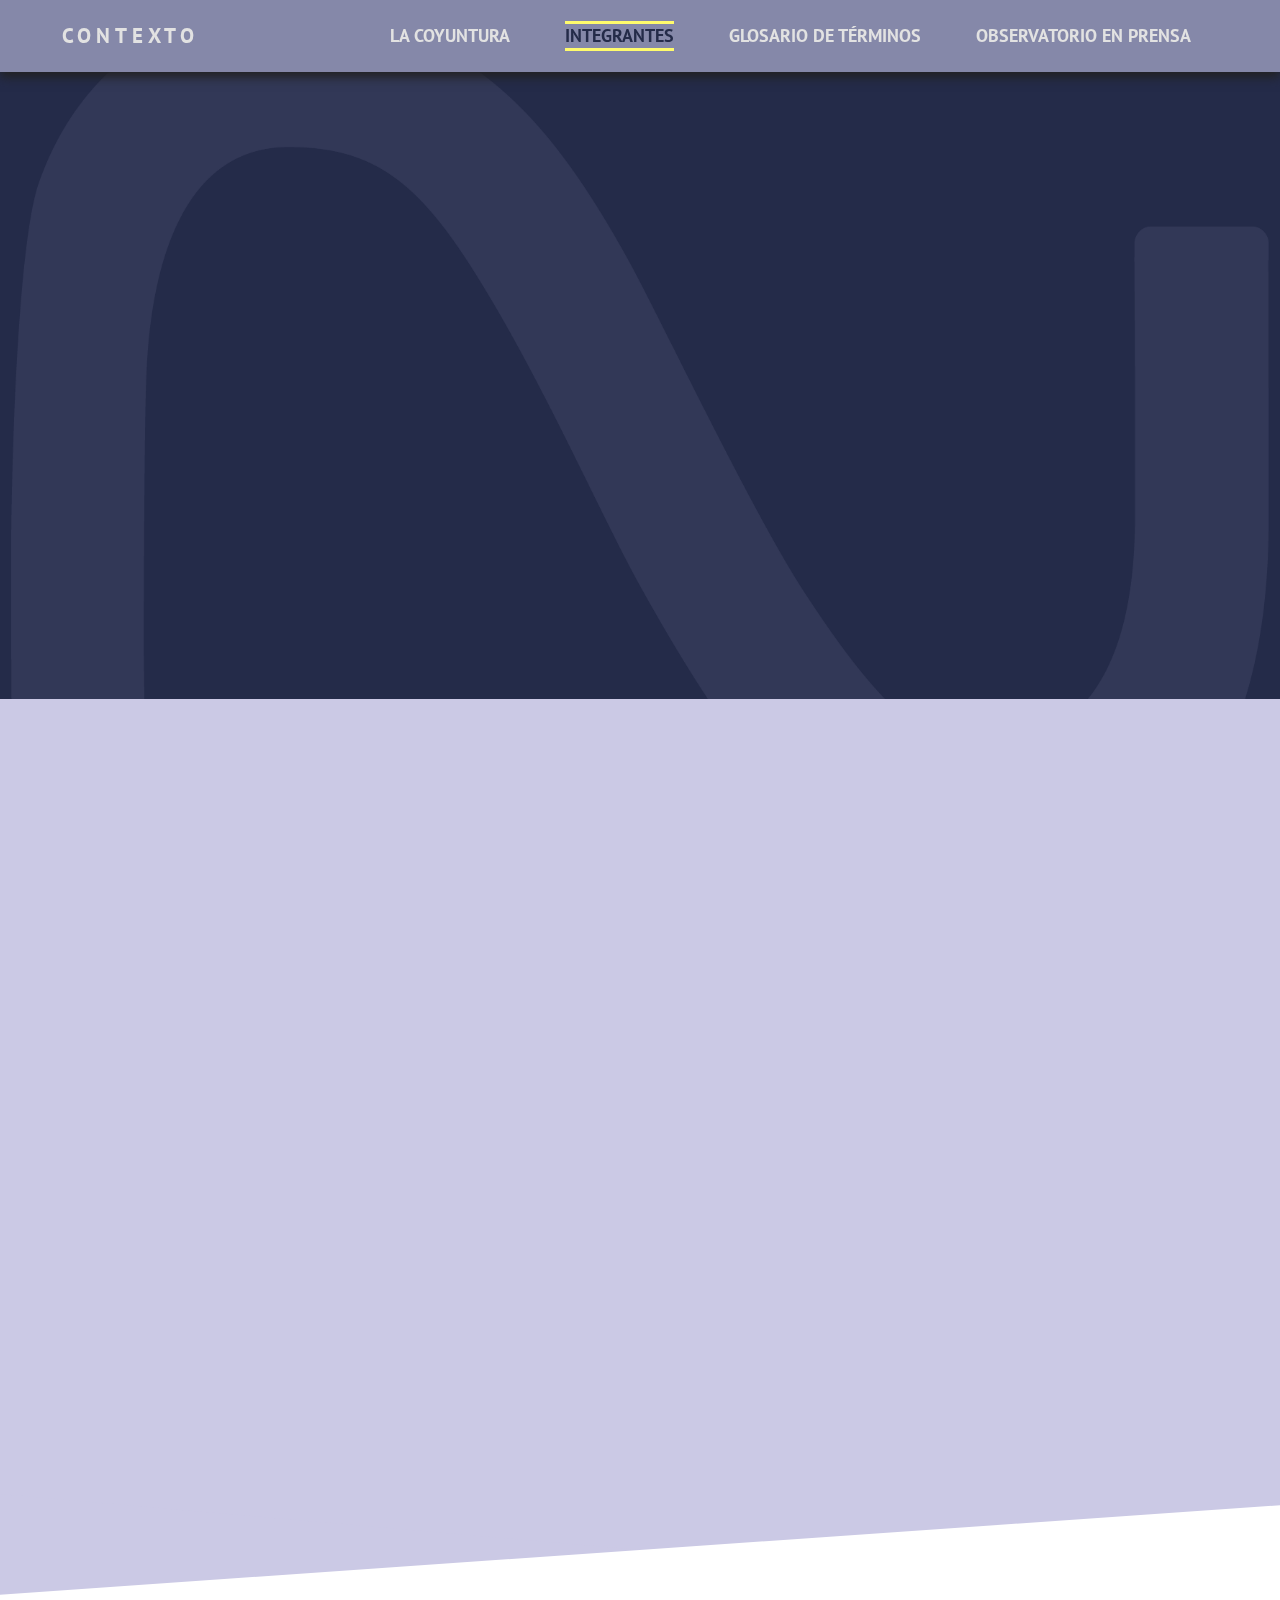
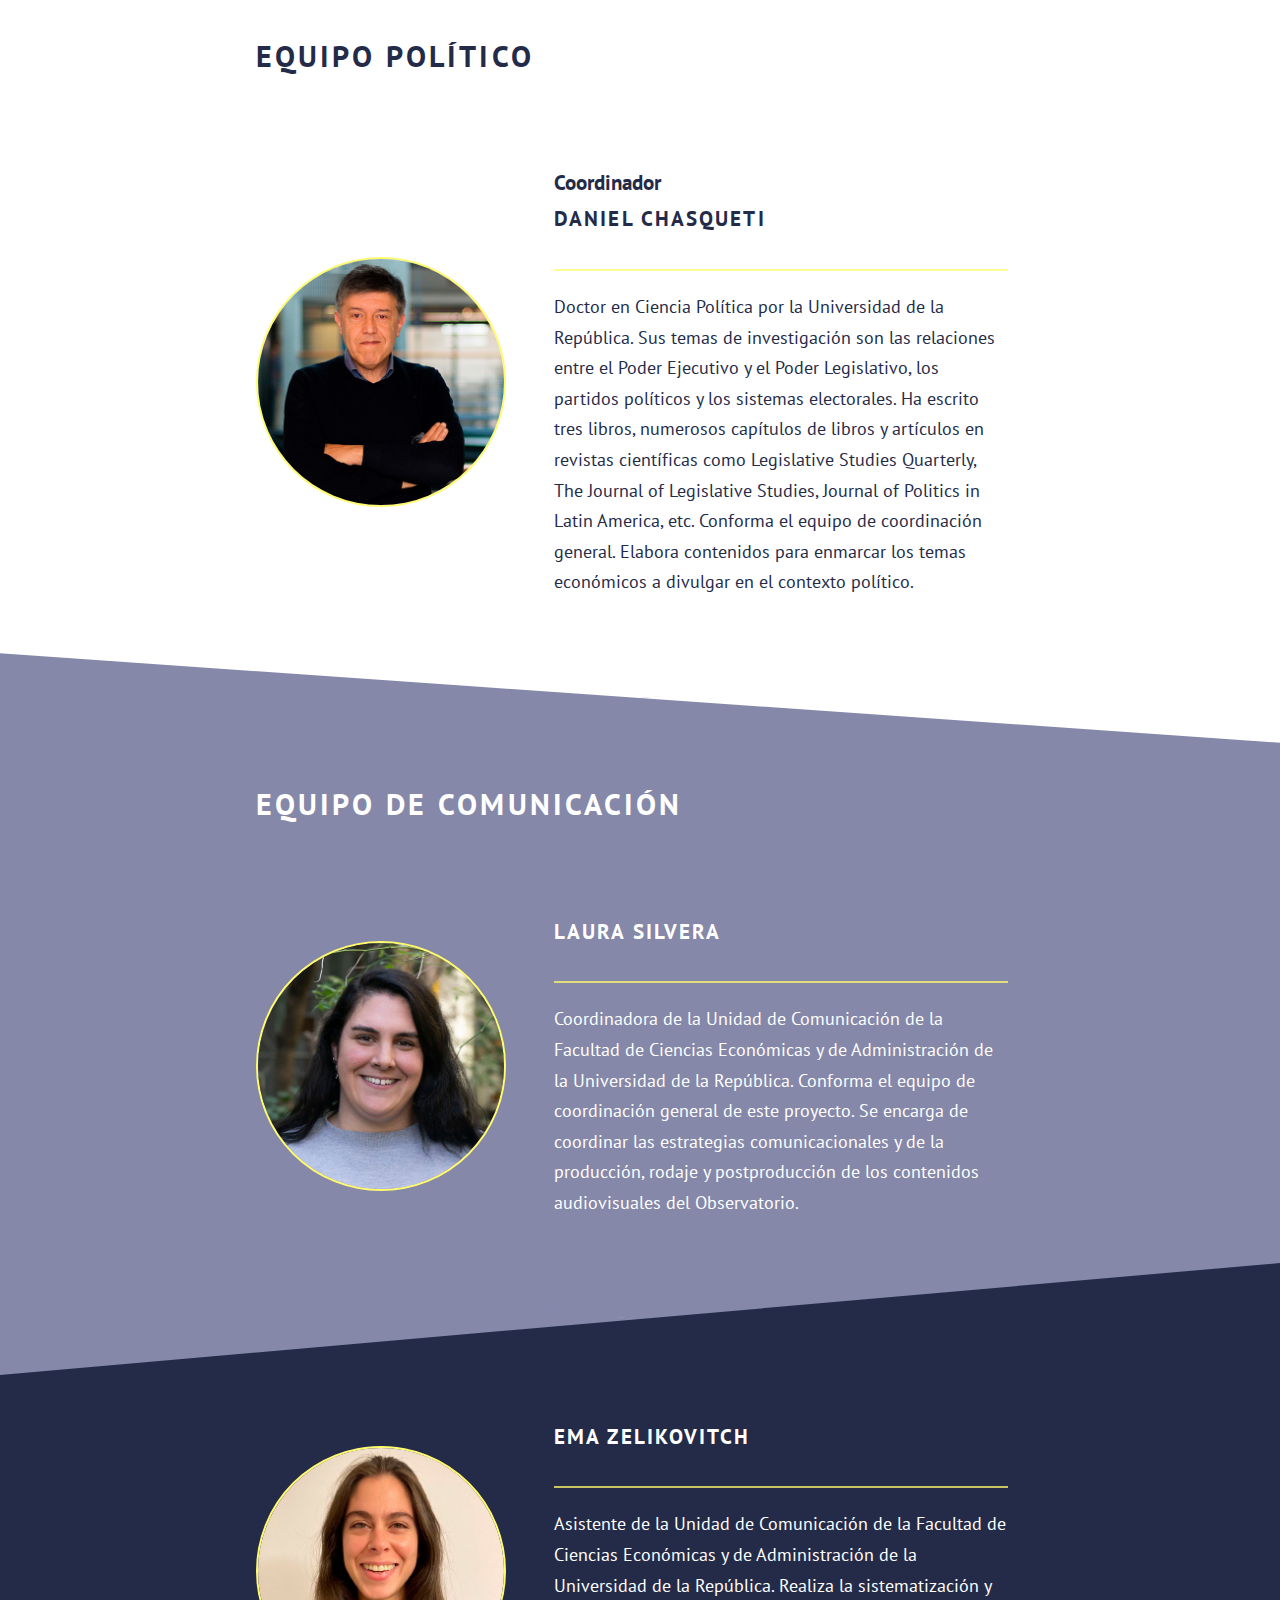
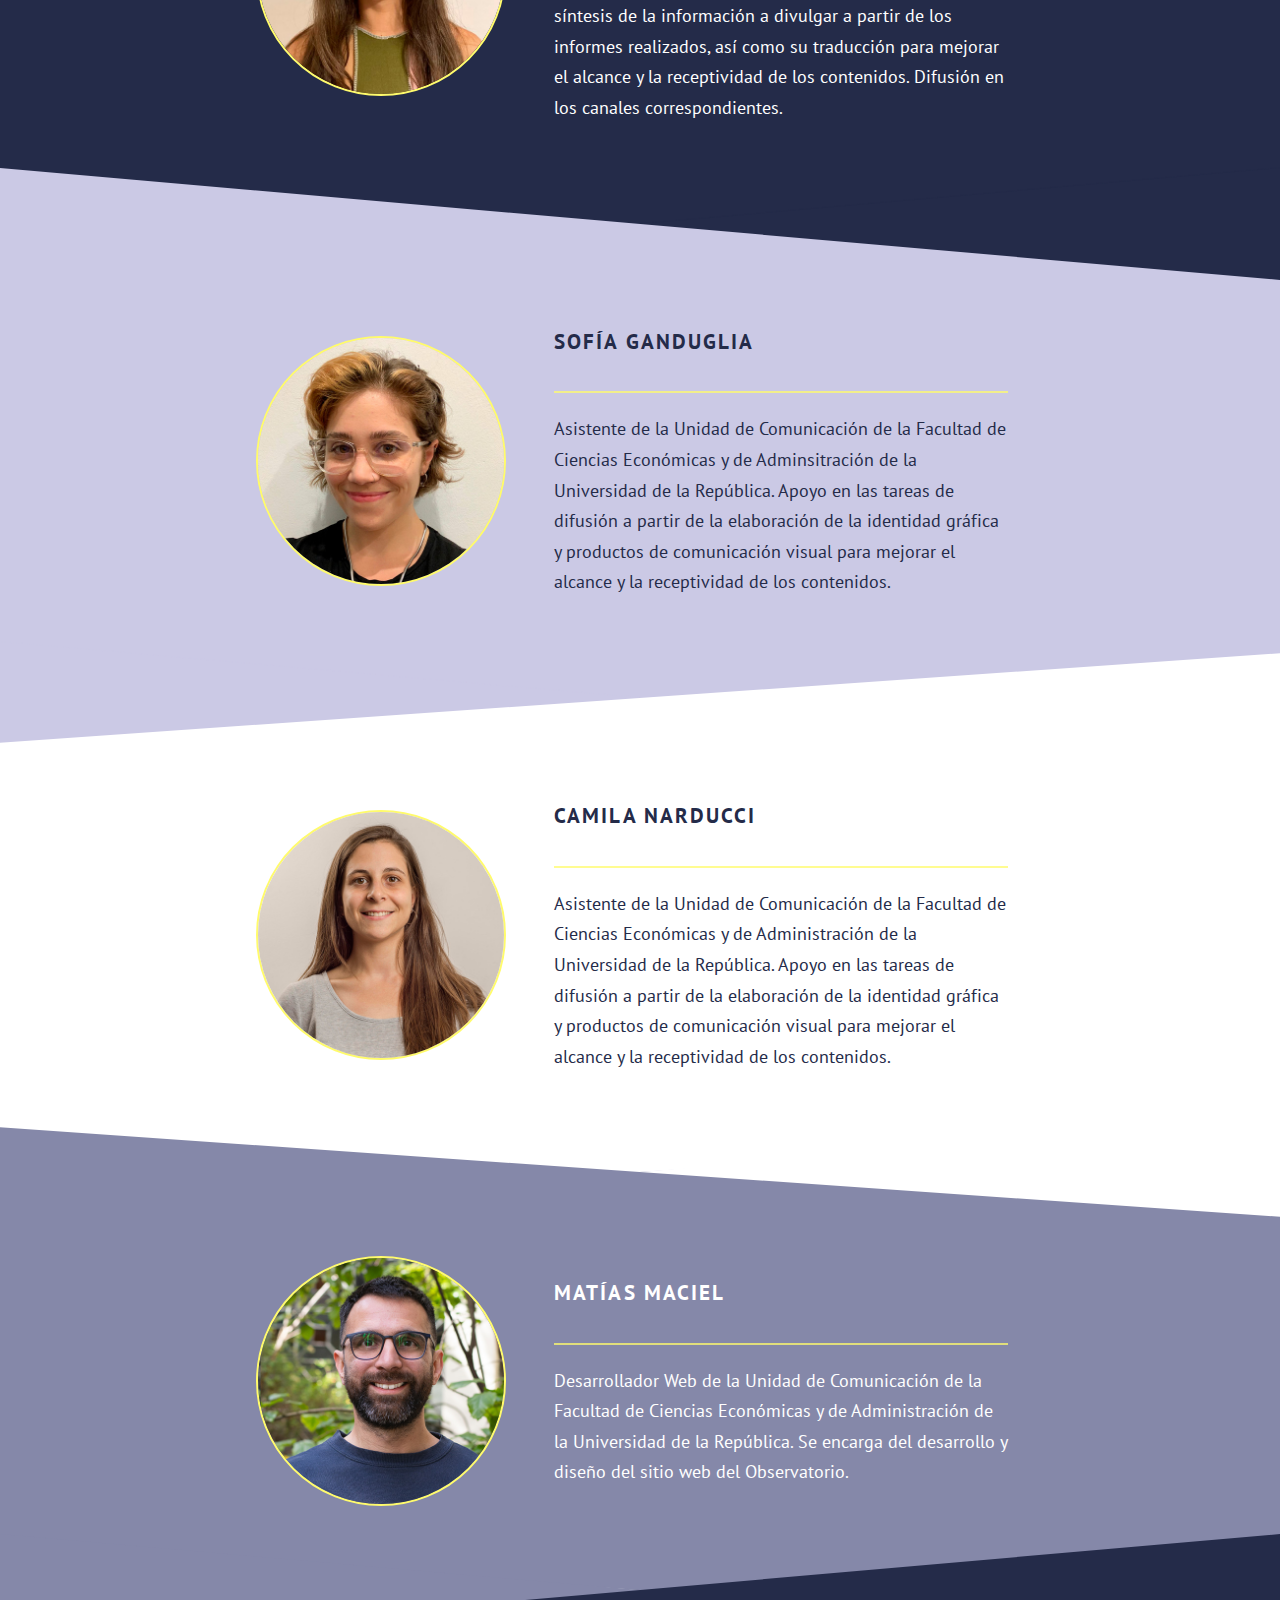
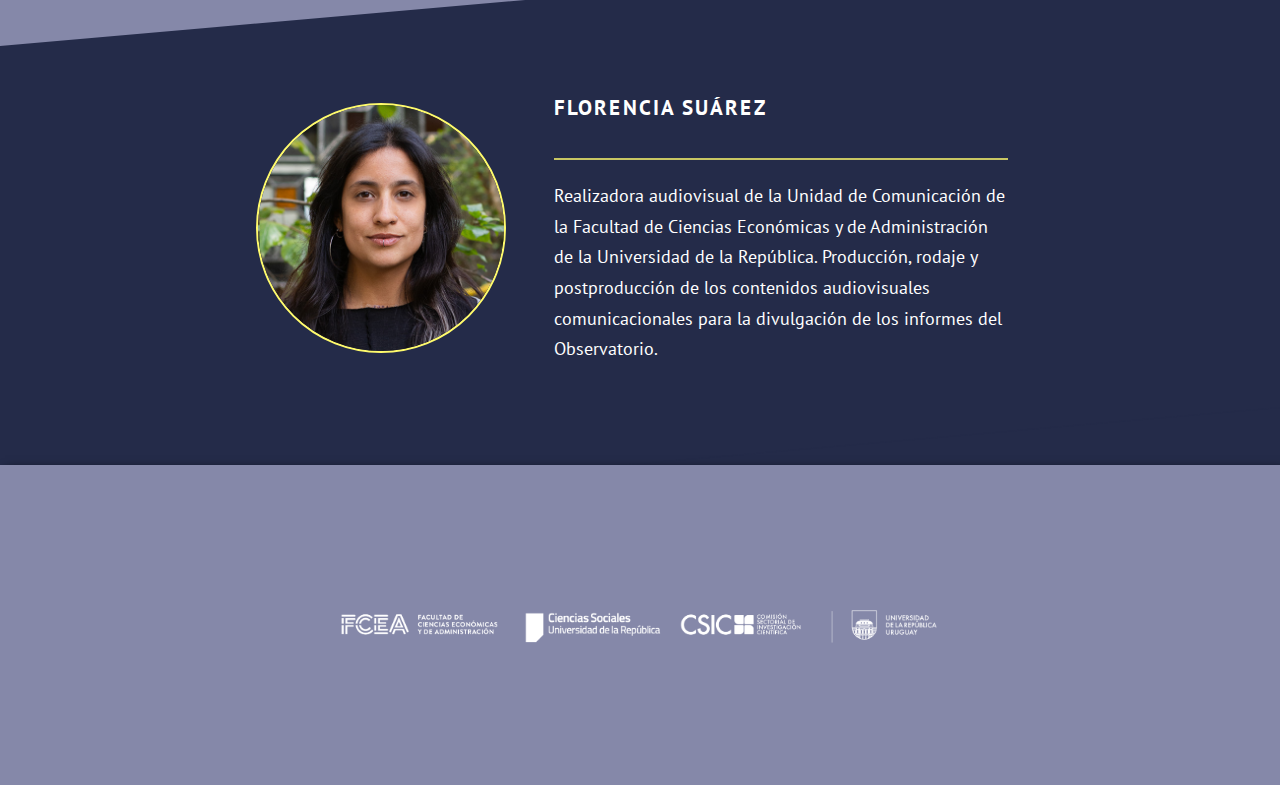
<file: integrantes.html>
<!DOCTYPE html>
<html lang="en">
<head>
    <meta charset="UTF-8">
    <meta name="viewport" content="width=device-width, initial-scale=1.0">
    <link rel="preconnect" href="https://fonts.googleapis.com">
    <link rel="preconnect" href="https://fonts.gstatic.com" crossorigin>
    <link href="https://fonts.googleapis.com/css2?family=PT+Sans&display=swap" rel="stylesheet">
    <link rel="preconnect" href="https://fonts.googleapis.com">
    <link rel="preconnect" href="https://fonts.gstatic.com" crossorigin>
    <link href="https://fonts.googleapis.com/css2?family=Josefin+Sans&display=swap" rel="stylesheet">
    <link rel="stylesheet" href="css/styles.css">
    <!-- Google tag (gtag.js) -->
<script async src="https://www.googletagmanager.com/gtag/js?id=G-DT319Y9RQY"></script>
<script>
  window.dataLayer = window.dataLayer || [];
  function gtag(){dataLayer.push(arguments);}
  gtag('js', new Date());

  gtag('config', 'G-DT319Y9RQY');
</script>
    <title>Contexto</title>
    
</head>
<div class="wrapper">
    <body>
        <nav>
            <div class="logo">
                <h4>Contexto</h4>
            </div>
            <ul class="nav-links bold uppercase">
                <li><a href="index.html">La coyuntura</a></li>
                <li class="current"><a href="integrantes.html">Integrantes</a></li>
                <li><a href="glosario.html">Glosario de términos</a></li>
                <li><a href="prensa.html">Observatorio en prensa</a></li>
            </ul>
            <div class="burger">
                <div class="linea1"></div>
                <div class="linea2"></div>
                <div class="linea3"></div>
            </div>
        </nav>
        <section id="intro-integrantes">       
            <div class="intro-integrantes container fade-in one">
                <h1 class="yellow uppercase text-align">Integrantes</h1>
                <br>
                <p>El equipo está conformado por personas que integran tres áreas de conocimiento distintas: la economía, la ciencia política y la comunicación. El equipo económico analiza el comportamiento de las variables y realiza las proyecciones económicas que nutren el informe borrador. Este borrador pasa al equipo político que se encarga de transversalizar los contenidos teniendo en cuenta el marco político actual. Por último, el informe pasa a la Unidad de Comunicación de FCEA, que se encarga de generar estrategias comunicacionales para que la información llegue de forma clara y precisa al público general, como se plantea en los objetivos del Observatorio.</p>
            </div>
        </section>
        <section class="todos-integrantes">
            <div class="diagonal-box-top bc-1">
                <div class="container fade-in two">
                    <h2 class="bold">Equipo económico</h2>
                    <div class="integrante estilo-2">
                        <img src="assets/img/Gabriela.jpg" alt="">
                        <div class="descripcion-integrante">
                            <h3 class="none medium">Coordinadora</h3>
                            <h3 class="nombre"><a href="https://iecon.fcea.udelar.edu.uy/es/integrantes/docentes/item/mordecki-gabriela.html" target="_blank">Gabriela Mordecki</a> </h3>
                            <p>Coordinación general. Análisis y definición de los principales temas a abordar. Coordinación del equipo del GAM&C: redacción de informes, actualización de modelos y supervisión de la divulgación.</p>                                                  
                        </div>
                    </div>
                    <br>
                    <br>
                    <div class="colaboradores">
                        <h3>Colaboradores</h3>
                        <ul>
                            <li><a href="https://iecon.fcea.udelar.edu.uy/es/integrantes/docentes/item/lanzilotta-bibiana.html" target="_blank">Bibiana Lanzilotta</a></li>
                            <li><a href="https://iecon.fcea.udelar.edu.uy/es/integrantes/docentes/item/porras-sylvina.html" target="_blank">M. Sylvina Porras</a></li>
                            <li><a href="https://iecon.fcea.udelar.edu.uy/es/integrantes/docentes/item/torres-joaquin.html" target="_blank">Joaquín Torres</a></li>
                            <li><a href="https://iecon.fcea.udelar.edu.uy/es/integrantes/docentes/item/suarez-mauricio.html" target="_blank">Mauricio Suárez</a></li>
                            <li><a href=""></a>Alejo Estavillo</li>
                        </ul>
                    </div>
                </div>
            </div>
            <div class="diagonal-box-1 bc-1">           
                <div class="container">
                    <h2 class="bold">Equipo político</h2>
                    <div class="integrante estilo-1">
                        <img src="assets/img/Daniel.jpg" alt="">
                        <div class="descripcion-integrante">
                            <h3 class="none">Coordinador</h3>
                            <h3 class="nombre">Daniel Chasqueti</h3>
                            <p>Doctor en Ciencia Política por la Universidad de la República. Sus temas de investigación son las relaciones entre el Poder Ejecutivo y el Poder Legislativo, los partidos políticos y los sistemas electorales. Ha escrito tres libros, numerosos capítulos de libros y artículos en revistas científicas como Legislative Studies Quarterly, The Journal of Legislative Studies, Journal of Politics in Latin America, etc. Conforma el equipo de coordinación general. Elabora contenidos para enmarcar los temas económicos a divulgar en el contexto político.</p>
                        </div>
                    </div>
                </div>  
            </div>
            <div class="diagonal-box-2 bc-2">                
                <div class="container">
                    <h2>Equipo de comunicación</h2>
                    <div class="integrante estilo-2">
                        <img src="assets/img/Lau.jpg" alt="">
                        <div class="descripcion-integrante">
                            <h3 class="nombre">Laura Silvera</h3>
                            <p>Coordinadora de la Unidad de Comunicación de la Facultad de Ciencias Económicas y de Administración de la Universidad de la República. Conforma el equipo de coordinación general de este proyecto. Se encarga de coordinar las estrategias comunicacionales y de la producción, rodaje y postproducción de los contenidos audiovisuales del Observatorio. </p>
                        </div>
                    </div>
                </div>               
            </div>
            <div class="diagonal-box-3 bc-2">
                <div class="container">
                    <div class="integrante estilo-1">
                        <img src="assets/img/Ema.jpg" alt="">
                        <div class="descripcion-integrante">
                            <h3 class="nombre">Ema Zelikovitch</h3>
                            <p>Asistente de la Unidad de Comunicación de la Facultad de Ciencias Económicas y de Administración de la Universidad de la República. Realiza la sistematización y síntesis de la información a divulgar a partir de los informes realizados, así como su traducción para mejorar el alcance y la receptividad de los contenidos. Difusión en los canales correspondientes.</p>
                        </div>
                    </div>
                </div>
            </div>
            <div class="diagonal-box-4 bc-1">
                <div class="container">
                    <div class="integrante estilo-2">
                        <img src="assets/img/Sofi.jpg" alt="">
                        <div class="descripcion-integrante">
                            <h3 class="nombre">Sofía Ganduglia</h3>
                            <p>Asistente de la Unidad de Comunicación de la Facultad de Ciencias Económicas y de Adminsitración de la Universidad de la República. Apoyo en las tareas de difusión a partir de la elaboración de la identidad gráfica y productos de comunicación visual para mejorar el alcance y la receptividad de los contenidos.</p>
                        </div>
                    </div>
                </div>
                
            </div>
            <div class="diagonal-box-1 bc-1">
                <div class="container">
                    <div class="integrante estilo-1">
                        <img src="assets/img/Cami.jpg" alt="">
                        <div class="descripcion-integrante">
                            <h3 class="nombre">Camila Narducci</h3>
                            <p>Asistente de la Unidad de Comunicación de la Facultad de Ciencias Económicas y de Administración de la Universidad de la República. Apoyo en las tareas de difusión a partir de la elaboración de la identidad gráfica y productos de comunicación visual para mejorar el alcance y la receptividad de los contenidos.</p>
                        </div>
                    </div>
                </div>
                
            </div>
            <div class="diagonal-box-2 bc-2">
                <div class="container">
                    <div class="integrante estilo-2">
                        <img src="assets/img/Matias.jpg" alt="">
                        <div class="descripcion-integrante">
                            <h3 class="nombre">Matías Maciel</h3>
                            <p>Desarrollador Web de la Unidad de Comunicación de la Facultad de Ciencias Económicas y de Administración de la Universidad de la República. Se encarga del desarrollo y diseño del sitio web del Observatorio.</p>
                        </div>
                    </div>
                </div>
                
            </div>
            <div class="diagonal-box-3 bc-2">
                <div class="container">
                    <div class="integrante estilo-1">
                        <img src="assets/img/Florencia.jpg" alt="">
                        <div class="descripcion-integrante">
                            <h3 class="nombre">Florencia Suárez</h3>
                            <p>Realizadora audiovisual de la Unidad de Comunicación de la Facultad de Ciencias Económicas y de Administración de la Universidad de la República. Producción, rodaje y postproducción de los contenidos audiovisuales comunicacionales para la divulgación de los informes del Observatorio.</p>
                        </div>
                    </div>
                </div>  
            </div>
        </section>
        <footer id="footer" class="flex-mid">
            <div class="container">
                <div class="logos">
                    <img src="assets/img/logos_FCEA-FCS-Udelar.png" alt="">
                </div>
            </div>
        </footer>
        <script src="js/main.js"></script>
    </body>
</div>
</html>
</file>
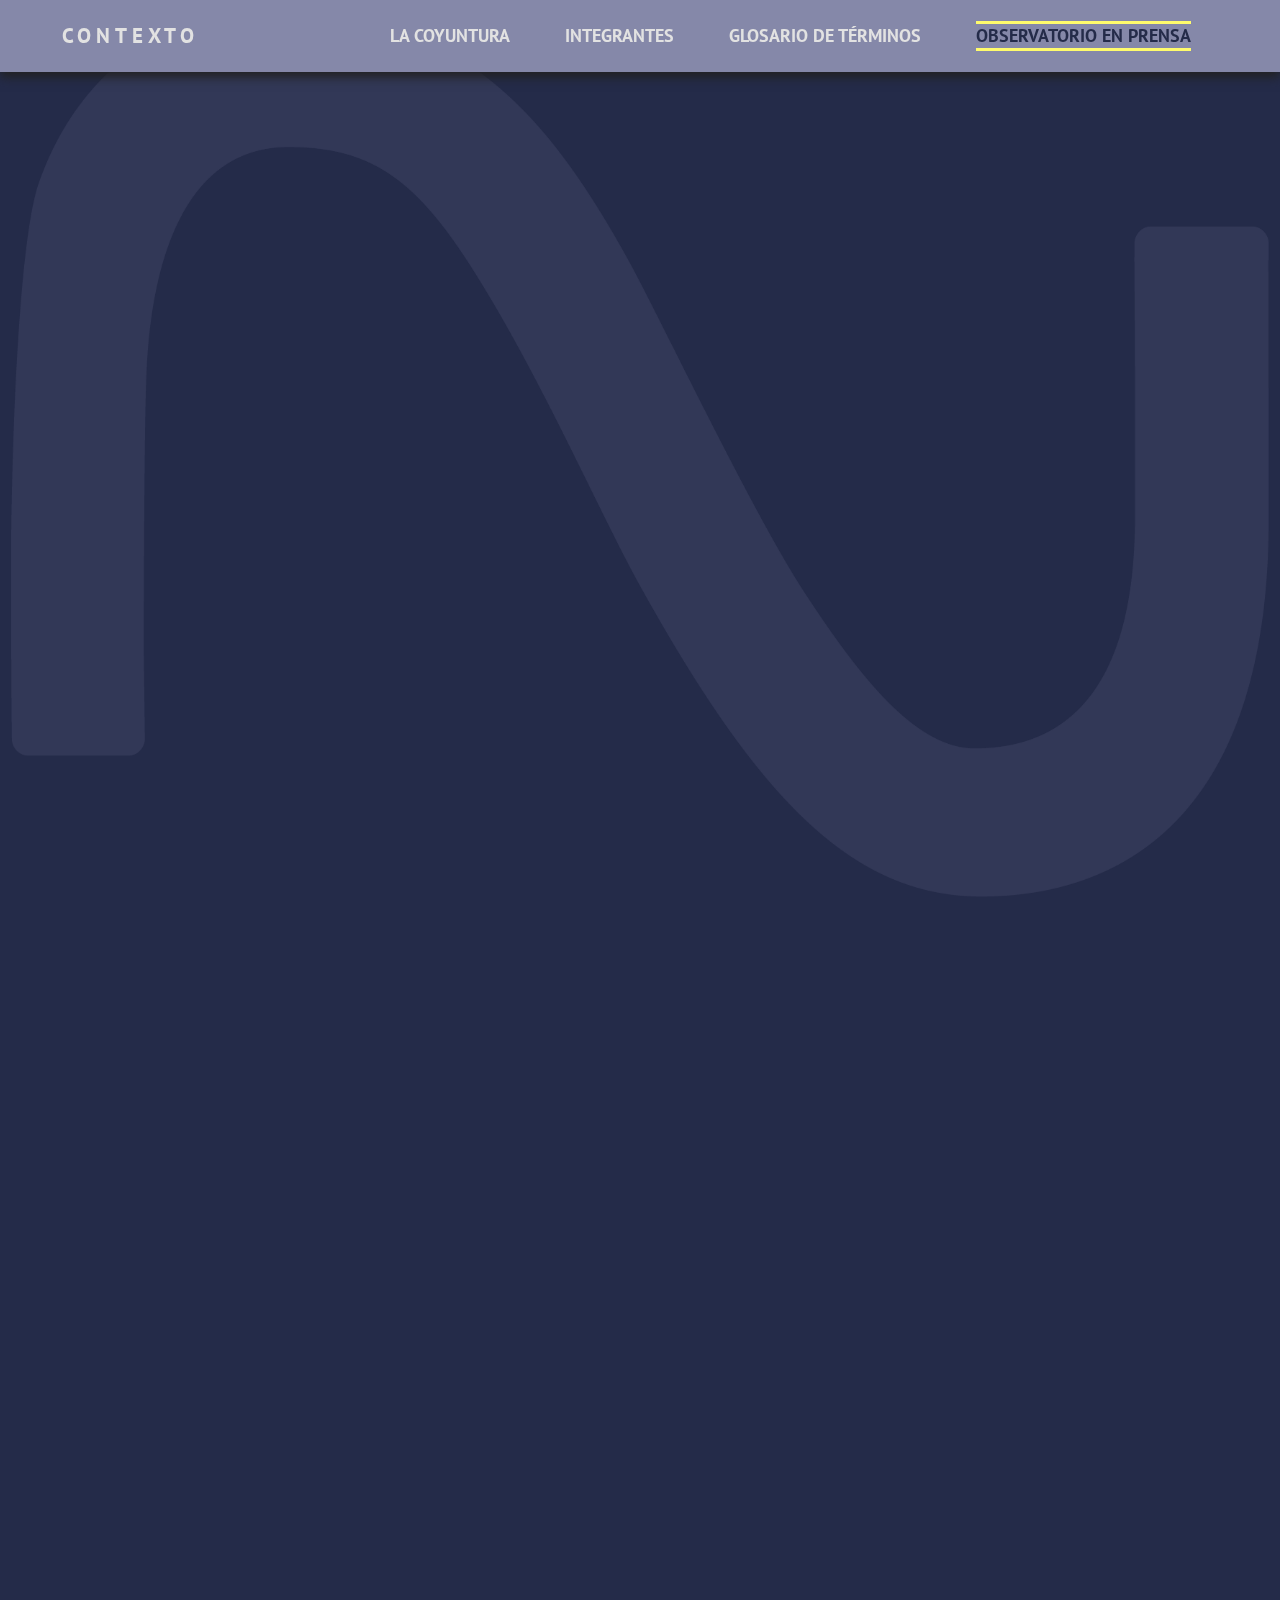
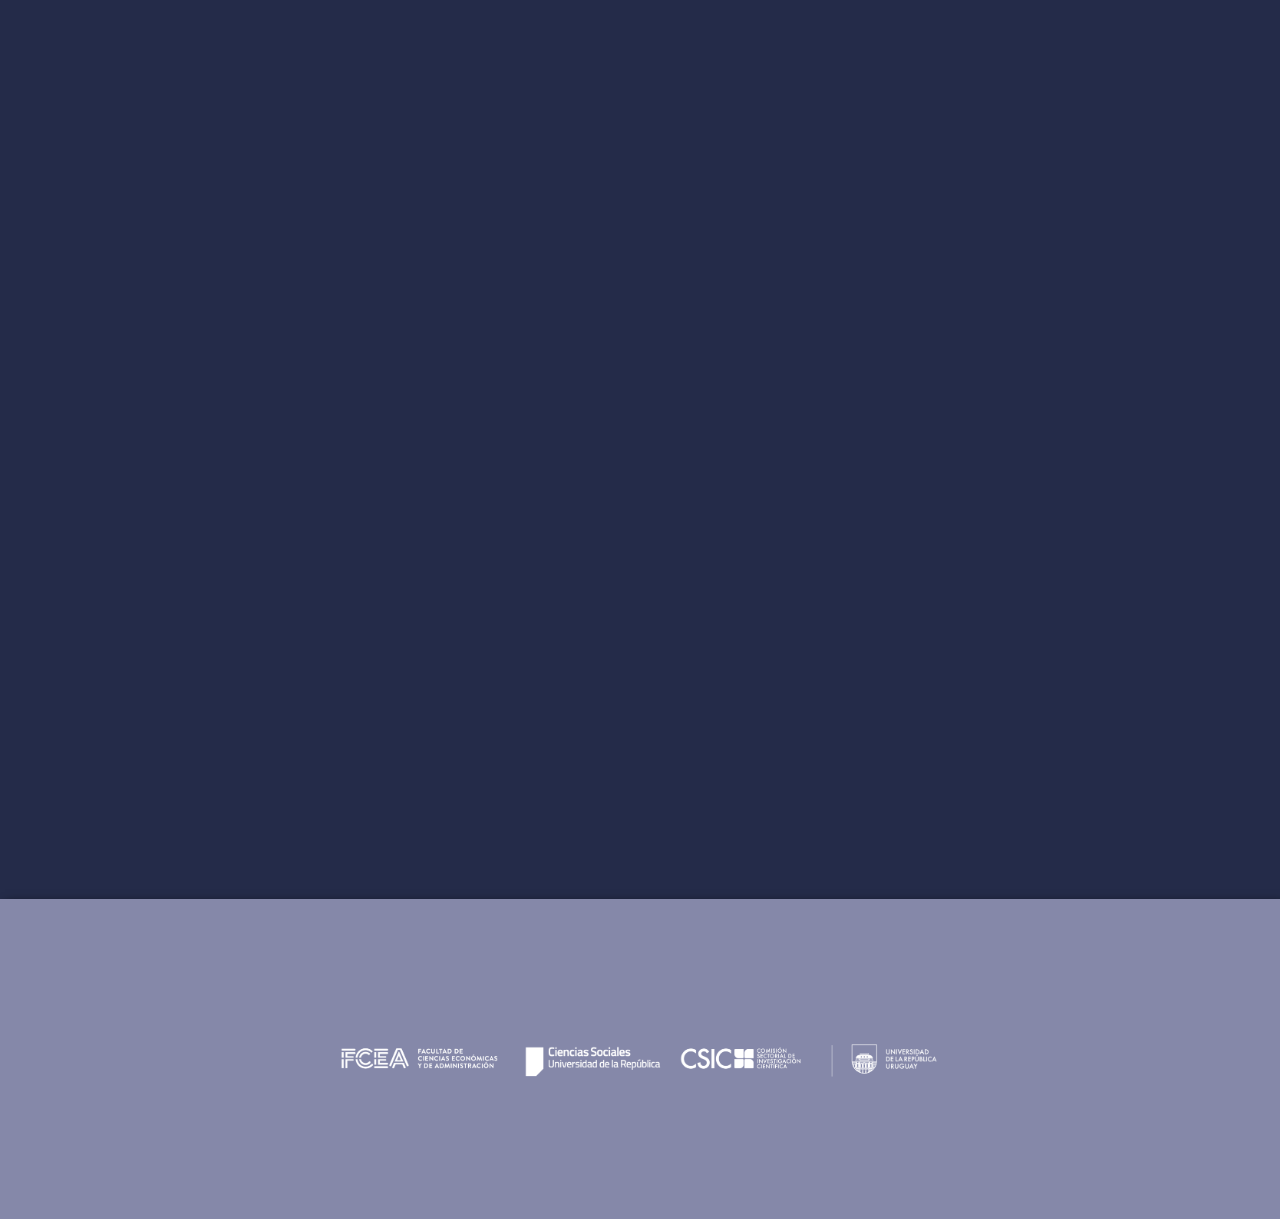
<file: prensa.html>
<!DOCTYPE html>
<html lang="en">
<head>
    <meta charset="UTF-8">
    <meta name="viewport" content="width=device-width, initial-scale=1.0">
    <link rel="preconnect" href="https://fonts.googleapis.com">
    <link rel="preconnect" href="https://fonts.gstatic.com" crossorigin>
    <link href="https://fonts.googleapis.com/css2?family=PT+Sans&display=swap" rel="stylesheet">
    <link rel="preconnect" href="https://fonts.googleapis.com">
    <link rel="preconnect" href="https://fonts.gstatic.com" crossorigin>
    <link href="https://fonts.googleapis.com/css2?family=Josefin+Sans&display=swap" rel="stylesheet">
    <link rel="stylesheet" href="css/styles.css">
    <!-- Google tag (gtag.js) -->
<script async src="https://www.googletagmanager.com/gtag/js?id=G-DT319Y9RQY"></script>
<script>
  window.dataLayer = window.dataLayer || [];
  function gtag(){dataLayer.push(arguments);}
  gtag('js', new Date());

  gtag('config', 'G-DT319Y9RQY');
</script>
    <title>Contexto</title>
</head>
<div class="wrapper">
    <body>
        <nav>
            <div class="logo">
                <h4>Contexto</h4>
            </div>
            <ul class="nav-links bold uppercase">
                <li><a href="index.html">La coyuntura</a></li>
                <li><a href="integrantes.html">Integrantes</a></li>
                <li><a href="glosario.html">Glosario de términos</a></li>
                <li class="current"><a href="prensa.html">Observatorio en prensa</a></li>
            </ul>
            <div class="burger">
                <div class="linea1"></div>
                <div class="linea2"></div>
                <div class="linea3"></div>
            </div>
        </nav>
    <section id="prensa">
        <div class="container prensa fade-in one">
            <h1 class="yellow uppercase text-align">Observatorio en prensa</h1>
            <br>
            <div class="prensa-links">
                <ul class="no-bullet">
                    <li>Crucigrama publicado en La Diaria con definiciones del glosario económico.</li>
                    <a class="leer-mas" target="_blank" href="/assets/upload/Crucigrama.pdf">descargar</a>
                    <br>
                    <br>
                    <li>¿De qué trata “Contexto”?. Entrevista a Gabriela Mordecki sobre el Observatorio en Nada Que Perder de M24</li>
                    <a class="leer-mas" target="_blank" href="https://www.m24.com.uy/de-que-trata-contexto/">escuchar</a>
                    <br>
                    <br>
                    <li>Contexto: nuevo observatorio de coyuntura económica y política de la Udelar que se propone acercar estos temas a la ciudadanía. Entrevista a Gabriela Mordecki y Daniel Chasquetti en Más temprano que tarde de El Espectador</li>
                    <a class="leer-mas" target="_blank" href="https://espectador.com/mastemprano/entrevista/contexto-nuevo-observatorio-de-coyuntura-economica-y-politica-de-la-udelar-que-se-propone-acercar-estos-temas-a-la-ciudadania">escuchar</a>
                    <br>
                    <br>
                    <li>Nota en la diaria. El deterioro de las finanzas públicas y el aporte de las nuevas instituciones fiscales, por Bibiana Lanzilotta</li>
                    <a class="leer-mas" target="_blank" href="https://ladiaria.com.uy/economia/articulo/2023/8/el-deterioro-de-las-finanzas-publicas-y-el-aporte-de-las-nuevas-instituciones-fiscales/#fnref-3">leer</a>
                    <br>
                    <br>
                    <li>Análisis económico del primer semestre 2023. Entrevista a Gabriela Mordecki</li>
                    <a class="leer-mas" target="_blank" href="https://www.youtube.com/watch?v=V_2ek2QuNSA">ver</a>
                    <br>
                    <br>
                    <li>Entrevista a Gabriela Mordecki en Crónicas económicas</li>
                    <a class="leer-mas" target="_blank" href="https://www.cronicas.com.uy/portada/mordecki-el-objetivo-de-la-politica-monetaria-fue-priorizar-los-precios-y-no-la-competitividad/">leer</a>
                    <br>
                    <br>
                    <li>Entrevista a Gabriela Mordecki en el Informativo de Canal 5</li>
                    <a class="leer-mas" target="_blank" href="https://www.youtube.com/watch?v=mvRhgHLIeEA">ver</a>
                    <br>
                    <br>
                    <li>Entrevista a Gabriela Mordecki en La mañana en camino</li>
                    <a class="leer-mas" target="_blank" href="https://www.youtube.com/watch?v=7ADpMhMBRTY">escuchar</a>
                    <br>
                    <br>
                    <li>Nota en la diaria. Cambio de signo en el ajuste cíclico del déficit fiscal, por Bibiana Lanzilotta</li>
                    <a class="leer-mas" target="_blank" href="https://ladiaria.com.uy/economia/articulo/2023/7/cambio-de-signo-en-el-ajuste-ciclico-del-deficit-fiscal/">leer</a>
                    <br>
                    <br>
                    <li>Columna semanal de Daniel Chasquetti en Más temprano que tarde</li>
                    <a class="leer-mas" target="_blank" href="https://espectador.com/mastemprano/cuestionpolitica">escuchar</a>
                    <br>
                    <br>
                    <li>Columnas de Gabriela Mordecki en La mañana en Camino</li>
                    <a class="leer-mas" target="_blank" href="https://www.youtube.com/playlist?list=PLzrmHBB30maD-cHV9s8oh441Oy3XLEh8F">escuchar</a>
                    <br>
                    <br>
                    <li>Cambio de signo en el ajuste cíclico del déficit fiscal, de Bibiana Lanzilotta</li>
                    <a class="leer-mas" target="_blank" href="https://ladiaria.com.uy/economia/articulo/2023/7/cambio-de-signo-en-el-ajuste-ciclico-del-deficit-fiscal/">leer</a>
                    <br>
                    <br>
                </ul>
            </div>
            
        </div>
    </section>
    <footer id="footer" class="flex-mid">
        <div class="container">
            <div class="logos">
                <img src="assets/img/logos_FCEA-FCS-Udelar.png" alt="">
            </div>
            
        </div>
    </footer>
        <script src="js/main.js"></script>
    </body>
</div>

</html>
</file>
<file: css/styles.css>
/*====================================*/
/* RESET CSS */
/*====================================*/
/* Box sizing rules */
*,
*::before,
*::after {
  box-sizing: border-box;
  font-family: 'PT Sans', sans-serif;
}

/* Remove default margin */
body,
h1,
h2,
h3,
h4,
p,
figure,
blockquote,
dl,
dd {
  margin: 0;
}
@keyframes fade-in {
    from {
      opacity: 0;
    }
    to {
      opacity: 1;
    }
  }
@keyframes fade-out{
    from{
        opacity:1;
    }
    to{
        opacity:0;
    }
}

/***** Global Slide *****/
.slide-right, .slide-left {
  width:100%;
  }
  
  /***** Slide Right *****/
  .slide-right {
    animation: 1s slide-right;
  }
  @keyframes slide-right {
    from {
      margin-left: -100%;
    }
    to {
      margin-left: 0%;
    }
  }
  
  /***** Slide Left *****/
  .slide-left {
    animation: 1s slide-left;
  }
  @keyframes slide-left {
    from {
      margin-left: 100%;
    }
    to {
      margin-left: 0%;
    }
  }
  

/* Remove list styles on ul, ol elements with a list role, which suggests default styling will be removed */
ul[role='list'],
ol[role='list'] {
  list-style: none;
}

/* Set core root defaults */
html{
    scroll-behavior: smooth;
  }
html:focus-within {
  scroll-behavior: smooth;
}

/* Set core body defaults */
body {
  min-height: 100vh;
  text-rendering: optimizeSpeed;
  line-height: 1.7;
  font-size:18px;
}

/* A elements that don't have a class get default styles */
a:not([class]) {
  text-decoration-skip-ink: auto;
}

/* Make images easier to work with */
img,
picture {
  max-width: 100%;
  display: block;
}

/* Inherit fonts for inputs and buttons */
input,
button,
textarea,
select {
  font: inherit;
}

/* Remove all animations, transitions and smooth scroll for people that prefer not to see them */
@media (prefers-reduced-motion: reduce) {
  html:focus-within {
  scroll-behavior: auto;
  }
  
  *,
  *::before,
  *::after {
    animation-duration: 0.01ms !important;
    animation-iteration-count: 1 !important;
    transition-duration: 0.01ms !important;
    scroll-behavior: auto !important;
  }
}
a{
  text-decoration: none;
  
}


/*===============================================================*/
/*====UTILITY CLASSES==================*/

.flex{
  display:flex;
  gap: var(--gap, 2rem);
}

.flex-mid{
  display: flex;
  align-items: center;
  justify-content: center;
}

.grid{
  display:grid;
  gap: var(--gap, 1rem);
}
.sr-only {
  position: absolute; 
  width: 1px;
  height: 1px;
  padding: 0;
  margin: -1px; 
  overflow: hidden;
  clip: rect(0, 0, 0, 0);
  white-space: nowrap; /* added line */
  border: 0;
  }

.container {
  margin: 0 auto;
  width: 60%;
}

.fade-out{
  animation: fade-out .5s;
  opacity: 0;
}

.fade-in {
  animation: fade-in .5s;
  }

  .blue{
    color:#242B49;
  }

  .yellow{
    color:#fffb6c;
    font-weight: bold;
  }
  .light{
    font-weight: 300;
  }

  .regular{
    font-weight: 500;
  }

  .medium{
    font-weight: 600;
  }

  .bold{
    font-weight: 800;
  }

  .uppercase{
    text-transform: uppercase;
    font-family: 'Josefin Sans', sans-serif;
  }
  .text-align{
    text-align: center;
    font-size:3rem;
  }

  .bc-1{
    background-color: #fff;
    color:#242B49;
  }

  .bc-2{
    background-color:#242B49;
    color:#fff;
  }

  .bc-3{
    background-color: #8588A9;
    color:#fff;
  }

  .bc-4{
    background-color: #CBC9E5;
    color:#242B49;
  }
/*=======================================================*/

/*Primary header*/
/*==============*/
body{
  
  font-size: 18px;
}

nav{
  position:fixed;
  width:100%;
  display:flex;
  justify-content: space-around;
  align-items: center;
  z-index: 50;
  min-height: 8vh;
  box-shadow: 0px 5px 10px 0px #222;
  background-color: #8588A9;
}

.logo{
  color:rgb(226, 226, 226);
  text-transform: uppercase;
  letter-spacing: .3rem;
  font-size: 1.3rem;
}

.nav-links{
  display: flex;
  font-family: 'Josefin Sans', sans-serif;
  justify-content: space-around;
  align-items: center;
  margin:0;
  width:70%;
}

.nav-links *{
  box-sizing: border-box;
  transition: all 0.35s ease;
}

.nav-links li{
  list-style: outside none none;
  padding: .5rem;
  display: inline-block;
}


.nav-links a{
  color:rgb(226, 226, 226);
  text-decoration: none; 
  position:relative;
  display: inline-block;
}

.burger{
  display:none;
}

.burger div{
  width:25px;
  height: 5px;
  background-color:rgb(226, 226, 226);
  margin:5px;
  transition: all 0.3s ease;
}

.nav-links a:before,
.nav-links a:after{
  height: 3px;
  position: absolute;
  content: '';
  -webkit-transition: all 0.35s ease;
  transition: all 0.35s ease;
  background-color: #fffb6c;
  width: 0;
}

.nav-links a:before {
  top: 0;
  left: 0;
}

.nav-links a:after {
  bottom: 0;
  right: 0;
}

.nav-links a:hover,
.nav-links .current a {
  color: #242B49;
}
.nav-links a:hover:before,
.nav-links .current a:before,
.nav-links a:hover:after,
.nav-links .current a:after {
  width: 100%;
}

/*Navbar hover*/

/*==========*/


/*==========================================*/

/*======================PARALLAX BODY=======================*/

.wrapper {
  position:relative;
  /* The image used */
  background-image: url(../assets/img/contexto_overlay_b.png);
  background-color: #242B49;
  overflow-x: hidden;
  z-index: 0;
  /* Create the parallax scrolling effect */
  background-attachment: fixed;
  background-position: center;
  background-repeat: no-repeat;
  background-size: cover;
}

/*======================================================*/

/*=====HERO======================================*/

.hero{
  display:grid;
  grid-template-columns: 1fr 1fr;
  gap: var(--gap, 1rem);
  min-height: 100vh;
  
  align-items: center;
}

.box{
  font-size: 1.2rem;
  color: #fff;
  padding: 2rem;
  margin-inline: 4rem;
  background-color: rgb(34, 34, 34, .15);
  border-radius: 20px;
}

.media-element{
  border-radius: 5px;
  box-shadow: rgba(50, 50, 93, 0.25) 0px 13px 27px -5px, rgba(0, 0, 0, 0.3) 0px 8px 16px -8px;
  cursor: pointer;
}

.mostrarBtn{
  display: block;
  width: 250px;
  height: 50px;
  margin-top:3rem;
  line-height: 46px;
  text-decoration: none;
  text-align: center;
  border-radius: 20px;
  border: 3px solid #fffb6c;
  color: #fffb6c;
  font-size: 20px;
  position: relative;
  overflow: hidden;
  background: transparent;
  text-transform: uppercase;
  transition: all .2s;
  cursor:pointer;
  z-index: 3;
}

.leer-mas{
  display: block;
  width: 100px;
  height: 50px;
  margin-top:1rem;
  line-height: 46px;
  text-decoration: none;
  text-align: center;
  border-radius: 20px;
  border: 3px solid #fffb6c;
  color: #fffb6c;
  font-size: 15px;
  position: relative;
  overflow: hidden;
  background: transparent;
  text-transform: uppercase;
  transition: all .2s;
  cursor:pointer;
  z-index: 3;
}

.btn-pdf, .btn-pdf-2{
  display: block;
  width: 250px;
  height: 50px;
  margin-top:3rem;
  line-height: 46px;
  text-decoration: none;
  text-align: center;
  border-radius: 20px;
  border: 3px solid #fffb6c;
  color: #242B49;
  font-size: 20px;
  position: relative;
  overflow: hidden;
  background: transparent;
  text-transform: uppercase;
  transition: all .2s;
  cursor:pointer;
  z-index: 3;
}

.btn-pdf:active{
  background: #fffb6c;
}

.mostrarBtn:before,
.mostrarBtn:after,
.btn-pdf:after,
.btn-pdf:before,
.btn-pdf-2:after,
.btn-pdf-2:before,
.leer-mas:before,
.leer-mas:after{
  position: absolute;
  content: "";
  width: 100%;
  height: 100%;
  top: -100%;
  left: 0;
  background: #fffb6c;
  z-index: -1;
  transition: all .2s;
}

.mostrarBtn:before,
.btn-pdf:before,
.btn-pdf-2:before,
.leer-mas:before{
  opacity: .5;
}

.mostrarBtn:after,
.btn-pdf:after,
.btn-pdf-2:after,
.leer-mas:after{
  transition-delay: .15s;
}

.mostrarBtn:hover,
.btn-pdf:hover,
.btn-pdf-2:hover,
.leer-mas:hover{
  color: #242B49;
}

.mostrarBtn:hover:before,
.mostrarBtn:hover:after,
.btn-pdf:hover:before,
.btn-pdf:hover:after,
.btn-pdf-2:hover:before,
.btn-pdf-2:hover:after,
.leer-mas:hover:before,
.leer-mas:hover:after{
  top: 0;
}
/*======clases que cambian con el JS==============*/

.hero-texto{
  display:grid;
  grid-template-columns: 1fr;
}

.texto-adicional-show{
  display:block;
}

.texto-adicional-full{
  display:block !important;
  background-color: #CBC9E5;
  color: #242B49;
  box-shadow: -1px 22px 29px -20px rgba(0,0,0,0.32);
  padding: 2rem;
  font-size: 1.2rem;
  border-radius: 0 0 20px 20px;
}

#info{
  margin-bottom:2rem;
}

.contexto-logo-mid{
  margin:0 auto;
  display: flex;
  justify-content: center;
  align-items: center;
}

.box-1{
  color: #242B49;
  background-color: #CBC9E5;
  width: 60%;
  border-radius: 0;
  margin: 0 auto;
  padding: 2rem 2rem 0 2rem;
  border-radius: 20px 20px 0 0;
}

@keyframes slideaway {
  from { display: block; }
  to { transform: translateX(800px); opacity: 0; transition: 1s;}
}

.active{
  animation: scale-display .3s;
  display: block;
}

.out{
  animation: scale-display--reversed .3s;
  animation-fill-mode:forwards;
  display: block;
}

@keyframes scale-display {
	0% {
		opacity: 0;
		transform: scale(0);
    -webkit-transform: scale(0);
	}

	100% {
		opacity: 1;
		transform: scale(1);
    -webkit-transform: scale(1);
	}
}

@keyframes scale-display--reversed {
	0% {
		display: inline-flex;
		opacity: 1;
		transform: scale(1);
		-webkit-transform: scale(1);
	}
	99% {
		display: inline-flex;
		opacity: 0;
		transform: scale(0);
		-webkit-transform: scale(0);
	}
	100% {
		display: none;
		opacity: 0;
		transform: scale(0);
		-webkit-transform: scale(0);
	}
}

/*KEYFRAMES FADE IN ON LOAD*/

@-webkit-keyframes fadeIn {
  from {
    opacity: 0;
  }
  to {
    opacity: 1;
  }
}

@-moz-keyframes fadeIn {
  from {
    opacity: 0;
  }
  to {
    opacity: 1;
  }
}

@keyframes fadeIn {
  from {
    opacity: 0;
  }
  to {
    opacity: 1;
  }
}

.fade-in {
  opacity: 0;
  /* make things invisible upon start */
  -webkit-animation: fadeIn ease-in 1;
  /* call our keyframe named fadeIn, use animattion ease-in and repeat it only 1 time */
  -moz-animation: fadeIn ease-in 1;
  animation: fadeIn ease-in 1;
  -webkit-animation-fill-mode: forwards;
  /* this makes sure that after animation is done we remain at the last keyframe value (opacity: 1)*/
  -moz-animation-fill-mode: forwards;
  animation-fill-mode: forwards;
  -webkit-animation-duration: 1s;
  -moz-animation-duration: 1s;
  animation-duration: 1s;
}

.fade-in.one {
  -webkit-animation-delay: 0.1s;
  -moz-animation-delay: 0.1s;
  animation-delay: 0.1s;
}

.fade-in.two {
  -webkit-animation-delay: 0.3s;
  -moz-animation-delay: 0.3s;
  animation-delay: 0.3s;
}

.fade-in.three {
  -webkit-animation-delay: 0.7s;
  -moz-animation-delay: 0.7;
  animation-delay: 0.7s;
}

/*---make a basic box ---*/

/*==============================*/

/*===================================================*/
/*===================INFORMES===============================*/

.informes{
  display: grid;
  grid-template-columns: repeat(5, 200px);
  grid-template-rows: repeat(4, 200px);
  max-width: 90vw;
  align-items: center;
  justify-content: center;
  margin: 0 auto;
  background: #8588a9;
  box-shadow: -1px 22px 29px -20px rgba(0,0,0,0.32);  
}

.informes-2{
  display: grid;
  grid-template-columns: repeat(5, 200px);
  grid-template-rows: repeat(4, 200px);
  max-width: 90vw;
  align-items: center;
  justify-content: center;
  margin: 0 auto;  
  padding-bottom: 5rem;
}

.square{
  grid-column: 2 / 4;
  width: 600px;
  height: 500px;
  background-color: #E2B833;
  align-self: center;
}

.container-reel, .info-reel, .square, .info-reel-2{
  grid-row: 2 / 4;
}

.container-reel{
  grid-column: 1 / 3;
  z-index: 3;
  grid-row: 2 / 4;
  padding: 2rem;
}

.container-reel-2{
  grid-column: 4 / 6;
  z-index: 3;
  grid-row: 4 / 2;
  padding: 1rem;
  border: 2px solid #fffb6c;
  border-radius: 20px;
}

.container-reel-2 video{
  box-shadow: -1px 22px 29px -20px rgba(0,0,0,0.32);
}

.info-reel{
  grid-column: 3 / 6;
  /* grid-row: 1 / 5; */
  z-index: 2;
  align-self: center;
  padding: 4rem;
  background-color: #fff;
  /* box-shadow: 0px 10px 10px 0px rgba(0, 0, 0, 0.5); */
  box-shadow: -1px 22px 29px -20px rgba(0,0,0,0.32);
}
.info-reel-2{
  grid-column: 1 / 4;
  z-index: 2;
  align-self: center;
  padding: 4rem;
  color:#fff;
}


.img-reel{
    border-radius: 3%;
}

footer{
    display:block;
    font-size:100%;
}

#footer {
  position:relative;
  list-style: none;
  height: 20rem;
  background-color: #8588A9;
  color: #aaa;
  box-shadow: 5px 5px 10px black;
  text-align: center;
  z-index:10;
}
.logos{
    display:flex;
    justify-content: center;
}
.logos img{
    width:80%;
}

/*=====================================================*/
/*====================================Texto informe=========================*/
.sintesis{
    background-color: #CBC9E5;
    padding:5rem 20rem 5rem 20rem;
}
.diagonal-box-informe {
  position: relative;
  height: auto;
  padding-top:3rem; 
  isolation:isolate;  
}

.diagonal-box-informe::before{
  content:'';
  position:absolute;
  background-color: #CBC9E5;
  inset:0;
  transform: skewY(-3deg);
  z-index:-1;
} 

/*===================================================*/

/*===============GLOSARIO================================*/
#glosario{
    padding-block:10rem;
}

.accordion {
    width: 60%;
    margin: 0 auto;
    color: #242B49;
    background-color: #EDD694;
    padding: 2rem 2rem 2rem 2rem;
    border-radius: 20px;
    box-shadow: -1px 22px 29px -20px rgba(0,0,0,0.32);
  }

  .accordion h1{
    font-size:2rem;
    padding:2rem 0 2rem 0;
  }
  .accordion-content {
    display: grid;
    grid-template-rows: 0fr;
    transition: grid-template-rows 500ms;
  }
  
  .accordion-content[aria-hidden="false"] {
    grid-template-rows: 1fr;
  }
  
  .accordion-content > div {
    overflow: hidden;
  }
  .accordion-panel {
    padding: 1rem;
    border: 1px solid;
    cursor: pointer;
  }
  
  .accordion h2 {
    position: relative;
    font-size: 1.2rem;
  }
  
  .accordion-trigger {
    background: transparent;
    border: 0;
    padding:0;
    font: inherit;
    color: inherit;
  }

  .accordion-trigger-long{
    background: transparent;
    border: 0;
    padding:0;
    font: inherit;
    color: inherit;
  }
  
  .accordion-trigger-long::before,
  .accordion-trigger-long::after {
    position: absolute;
    right: 0em;
    content: "";
    display: block;
    width: 1em;
    height: 5px;
    background: currentcolor;
    transition: transform 500ms;
  }
  
  
  .accordion-trigger-long::after {
    rotate: 90deg;
    translate: 0 -2rem;
  }
  
  .accordion-trigger-long[aria-expanded="true"]::before,
  .accordion-trigger-long[aria-expanded="true"]::after {
    transform: rotate(45deg);
  }
    

  .accordion-trigger::before,
  .accordion-trigger::after {
    position: absolute;
    right: 0em;
    content: "";
    display: block;
    width: 1em;
    height: 5px;
    background: currentcolor;
    transition: transform 500ms;
  }
  
  .accordion-trigger::after {
    rotate: 90deg;
    translate: 0 -2rem;
  }
  
  .accordion-trigger[aria-expanded="true"]::before,
  .accordion-trigger[aria-expanded="true"]::after {
    transform: rotate(45deg);
  }
/*Otro acordeón*/

.accordion dl,
.accordion-list {
  border: 1px solid;
  color: #242B49;
}

.accordion dl:after,
.accordion-list:after {
  content: "";
  display: block;
  height: 1em;
  width: 100%;
  filter: brightness(85%);
}

.accordion dt{
  border: 1px solid;
  color: #242B49;
}

.accordion dd,
.accordion__panel {
  background-color: #EDD694;
  font-size: 1em;
  line-height: 1.5em;
}

.accordion p {
  padding: 1em 2em;
}

.accordion {
  position: relative;
  background-color: #EDD694;
}

.accordionTitle,
.accordion__Heading {
  background-color: #EDD694;
  font-weight: 700;
  font-size: 1.2rem;
  padding: 1rem;
  display: block;
  text-decoration: none;
  color: #242B49;
  transition: background-color 0.5s ease-in-out;
  
}

.accordionTitle:before,
.accordion__Heading:before {
  content: "+";
  font-size: 1.8rem;
  line-height: 0.5em;
  float: right;
  transition: transform 0.3s ease-in-out;
}

.accordionTitle:hover,
.accordion__Heading:hover {
  filter: brightness(85%);
}

.accordionTitleActive,
.accordionTitle.is-expanded,
.accordion__HeadingActive,
.accordion__Heading.is-expanded {
  filter: brightness(85%);
}

.accordionTitleActive:before,
.accordionTitle.is-expanded:before,
.accordion__HeadingActive:before,
.accordion__Heading.is-expanded:before {
  transform: rotate(-225deg);
}

.accordionItem {
  height: auto;
  overflow: hidden;
  /* SHAME: magic number to allow the accordion to animate */
  max-height: 50em;
  transition: max-height 1s;

  @media screen and (min-width: 48em) {
    max-height: 15em;
    transition: max-height 0.5s;
  }
}

.accordionItem.is-collapsed {
  max-height: 0;
}

.no-js .accordionItem.is-collapsed {
  max-height: auto;
}

.animateIn {
  animation: accordionIn 0.45s normal ease-in-out both 1;
}

.animateOut {
  animation: accordionOut 0.45s alternate ease-in-out both 1;
}

@keyframes accordionIn {
  0% {
    opacity: 0;
    transform: scale(0.9) rotateX(-60deg);
    transform-origin: 50% 0;
  }
  100% {
    opacity: 1;
    transform: scale(1);
  }
}

@keyframes accordionOut {
  0% {
    opacity: 1;
    transform: scale(1);
  }
  100% {
    opacity: 0;
    transform: scale(0.9) rotateX(-60deg);
  }
}

/*=========================================================*/
  
/*=========================================================*/

/*=========================INTEGRANTES================================*/

#intro-integrantes, #prensa{
  position: relative;
  padding-top:8vh;
  margin:0;
  color:#fff;
}

.intro-integrantes{
  padding:2rem 2rem 10rem 2rem;
  font-size: 1.3rem;
}

#intro-integrantes::after{
  content:'';
  position:absolute;
  inset:0;
  transform: skewY(-5deg);
  z-index:-1;
}

.todos-integrantes{
  background-color: #8588A9;
  margin:0;
}

.todos-integrantes h2{
  position:relative;
  font-size: 1.9rem;
  letter-spacing: 0.1em;
  text-transform: uppercase;
  padding: 2rem 0 2rem 0;
}

.integrante{
  position:relative;
  display:flex;
  align-items: center;
  padding: 2em 0 2em 0;
  margin: 0 auto;
  overflow: hidden;
  z-index: 10;
}

.diagonal-box-1 {
  position: relative;
  height: auto;
  padding-block:3rem;    
  isolation: isolate;
  z-index:10;
}

.diagonal-box-1::after{
  content:'';
  position:absolute;
  background-color: #ffff;
  
  inset:0;
  transform: skewY(-4deg);
  z-index:-1;
} 

.diagonal-box-1::before{
  content:'';
  position:absolute;
  background-color: #cbc9e5;
  box-shadow: inset 0 -1px 0 0 #8588a9, 0 1px 0 0 #8588a9;
  inset:0;
  transform: skewY(5deg);
  z-index:-1;
} 

.diagonal-box-2 {
  position: relative;
  height: auto;
  padding-block:3rem; 
  isolation:isolate;  
  z-index:10;
}

.diagonal-box-2::after{
  content:'';
  position:absolute;
  background-color: #8588A9;
  inset:0;
  transform: skewY(4deg);
  z-index:-1;
} 

.diagonal-box-2::before{
  content:'';
  position:absolute;
  background-color: #ffff;
  box-shadow: inset 0 -1px 0 0 #242b49, 0 1px 0 0 #242b49;
  inset:0;
  transform: skewY(-5deg);
  z-index:-1;
} 

.diagonal-box-3 {
  position: relative;
  height: auto;
  padding-block:3rem;    
  isolation: isolate;
  z-index:10;
}

.diagonal-box-3::after{
  content:'';
  position:absolute;
  background-color:#8588A9;
  inset:0;
  transform: skewY(5deg);
  z-index:-1;
} 

.diagonal-box-3::before{
  content:'';
  position:absolute;
  background-color: #242b49;
  box-shadow: inset 0 -1px 0 0 #242b49, 0 85px 0 0 #242b49;
  inset:0;
  transform: skewY(-5deg);
  z-index:0;
} 

.diagonal-box-4 {
  position: relative;
  height: auto;
  padding-block:3rem;    
  isolation: isolate;
  z-index:10;
}

.diagonal-box-4::after{
  content:'';
  position:absolute;
  background-color:#CBC9E5;
  box-shadow: inset 0 -1px 0 0 #cbc9e5, 0 1px 0 0 #cbc9e5;
  inset:0;
  transform: skewY(5deg);
  z-index:0;
} 

.diagonal-box-4::before{
  content:'';
  position:absolute;
  background-color: #242b49;
  box-shadow: inset 0 -1px 0 0 #242b49, 0 1px 0 0 #242b49;
  inset:0;
  transform: skewY(-5deg);
  z-index:0;
} 

.diagonal-box-top{
  position: relative;
  height: auto;
  padding-block:3rem;    
  isolation: isolate;
  z-index:10;
}

.diagonal-box-top::after{
  content:'';
  position:absolute;
  background-color:#cbc9e5;
  box-shadow: inset 0 -1px 0 0 #cbc9e5, 0 1px 0 0 #cbc9e5;
  inset:0;
  z-index:-1;
}

.diagonal-box-bottom{
  position: relative;
  height: auto;
  padding-block:3rem;    
  isolation: isolate;
  z-index:10;
}

.diagonal-box-bottom:before{
  content:'';
  position:absolute;
  background-color:#242b49;
  box-shadow: inset 0 -1px 0 0 #cbc9e5, 0 1px 0 0 #cbc9e5;
  transform: skewY(-5deg);
  inset:0;
  z-index:-1;
}

.content {
  margin-top: -5vw;
  background-image: linear-gradient(135deg, #777, #111);
}

.content {
  max-width: 50em;
  margin: 0 auto;
  position: relative;
}
.colaboradores{
  display: flex;
  flex-direction: column;
  margin:0 auto;
}

.colaboradores ul a{
  text-decoration: underline;
}

.intro-integrantes h1{
  font-size: 3rem;
  text-align: center;
}

.estilo-1{
  flex-direction: row;
}


.descripcion-integrante{
  flex:1;
  padding:1rem;
}

h3.nombre{
  letter-spacing: 0.1em;
  margin: 0 0 1em 0;
  text-transform: uppercase;
  border-bottom: solid 2px rgba(255, 251, 108, .75);
  padding-bottom:2rem;
}

.estilo-2{
  flex-direction: row;
}

.integrante img {
  width: 250px; /* Ajusta el tamaño según tus necesidades */
  height: 250px;
  border: 2px solid #fffb6c;
  border-radius: 50%; /* Hace la imagen redonda */
  object-fit: cover; /* Asegura que la imagen se ajuste al tamaño de la caja */
  margin-right: 2rem; /* Añade espacio entre la imagen y el texto */
}

/*=====================PRENSA=================================*/

.prensa-links{
  display: flex;
  flex-direction: column;
  align-items: center;
  justify-content: center;
  font-size:1.3rem;
}

.prensa{
  padding-top:2rem;
}

.no-bullet{
  list-style: none;
}

/*==========================================================*/

/*==========================================================*/

/*=======================media queries=======================*/

@media screen and (max-width:768px){
  body{
    overflow-x: hidden;
    font-size: 1rem;
}
.container{
  width:80%;
}
.text-align{
  font-size: 2rem;
  margin-top: 2rem;
}
.nav-links{
    display:flex;
    flex-direction: column;
    align-items: flex-start;
    position:absolute;
    right: 0px;
    height:92vh;
    top:8vh;
    background-color: #8588A9;
    width:50%;
    transform: translateX(100%);
    transition: transform 0.5s ease-in
}
.nav-links li{
    opacity:0;
}
.burger{
    display:block;
    cursor:pointer;
}
.nav-active{
    transform: translateX(0%);
}

@keyframes navLinkFade{
    from{
        opacity:0;
        transform: translateX(50px);
    }
    to{
        opacity:1;
        transform: translateX(0px);
    }
}

.toggle .linea1{
    transform: rotate(-45deg) translate(-8px, 6px);
}
.toggle .linea2{
    opacity:0;
}
.toggle .linea3{
    transform: rotate(45deg) translate(-8px, -6px);
}

.hero{
    display:grid;
    grid-template-columns: 1fr;
}
.mostrarBtn{
  width:200px;
}
.contexto-logo{
    padding-top: 6rem;
}
.texto-adicional-full {
  font-size: 1rem;
}
.box-1{
  font-size:1rem;
  width:80%;
}

.informes, .informes-2{
  display: grid;
  grid-template-columns: 1fr;
  grid-template-rows: auto;
  max-width: 100%;
  margin: 0 auto;
  
}
.container-reel, .container-reel-2{
  display: grid;
  grid-row: 1;
  grid-column: 1 / 3;
  align-items: center;
  justify-content: center;
  overflow: hidden;
  padding: 1rem;
  width: 100%;
  }
  .info-reel, .info-reel-2 {
    padding: 1rem;
    grid-column: 1;
    display: flex;
    align-items: center;
}
.text-reel-2{
  padding:3rem;
}
  .square{
    display:none;
  }

  .sintesis{
    padding:4rem;
  }
  
.box{
    font-size:1rem;
    margin:0 auto;
}
.intro-integrantes{
  font-size: 1rem;
}
  .integrante{
    flex-direction: column;
    width:80%;
  }
  .integrante img {
    margin:0;
  }

  .intro-integrantes h1 {
    font-size: 2rem;
    text-align: center;
    margin-top:2rem;
}

.colaboradores{
  width:80%;
}
.accordion-trigger-long::after {
  rotate: 90deg;
  translate: 0 -4rem;
}
.accordion-trigger-longer::after {
  rotate: 90deg;
  translate: 0 -6rem;
}

  #footer{
    height: 10rem;
  }
  .logos img{
    width:100%;
}
.accordion{
  width:80%;
}
}
    /*======FOOTER==========*/
</file>
